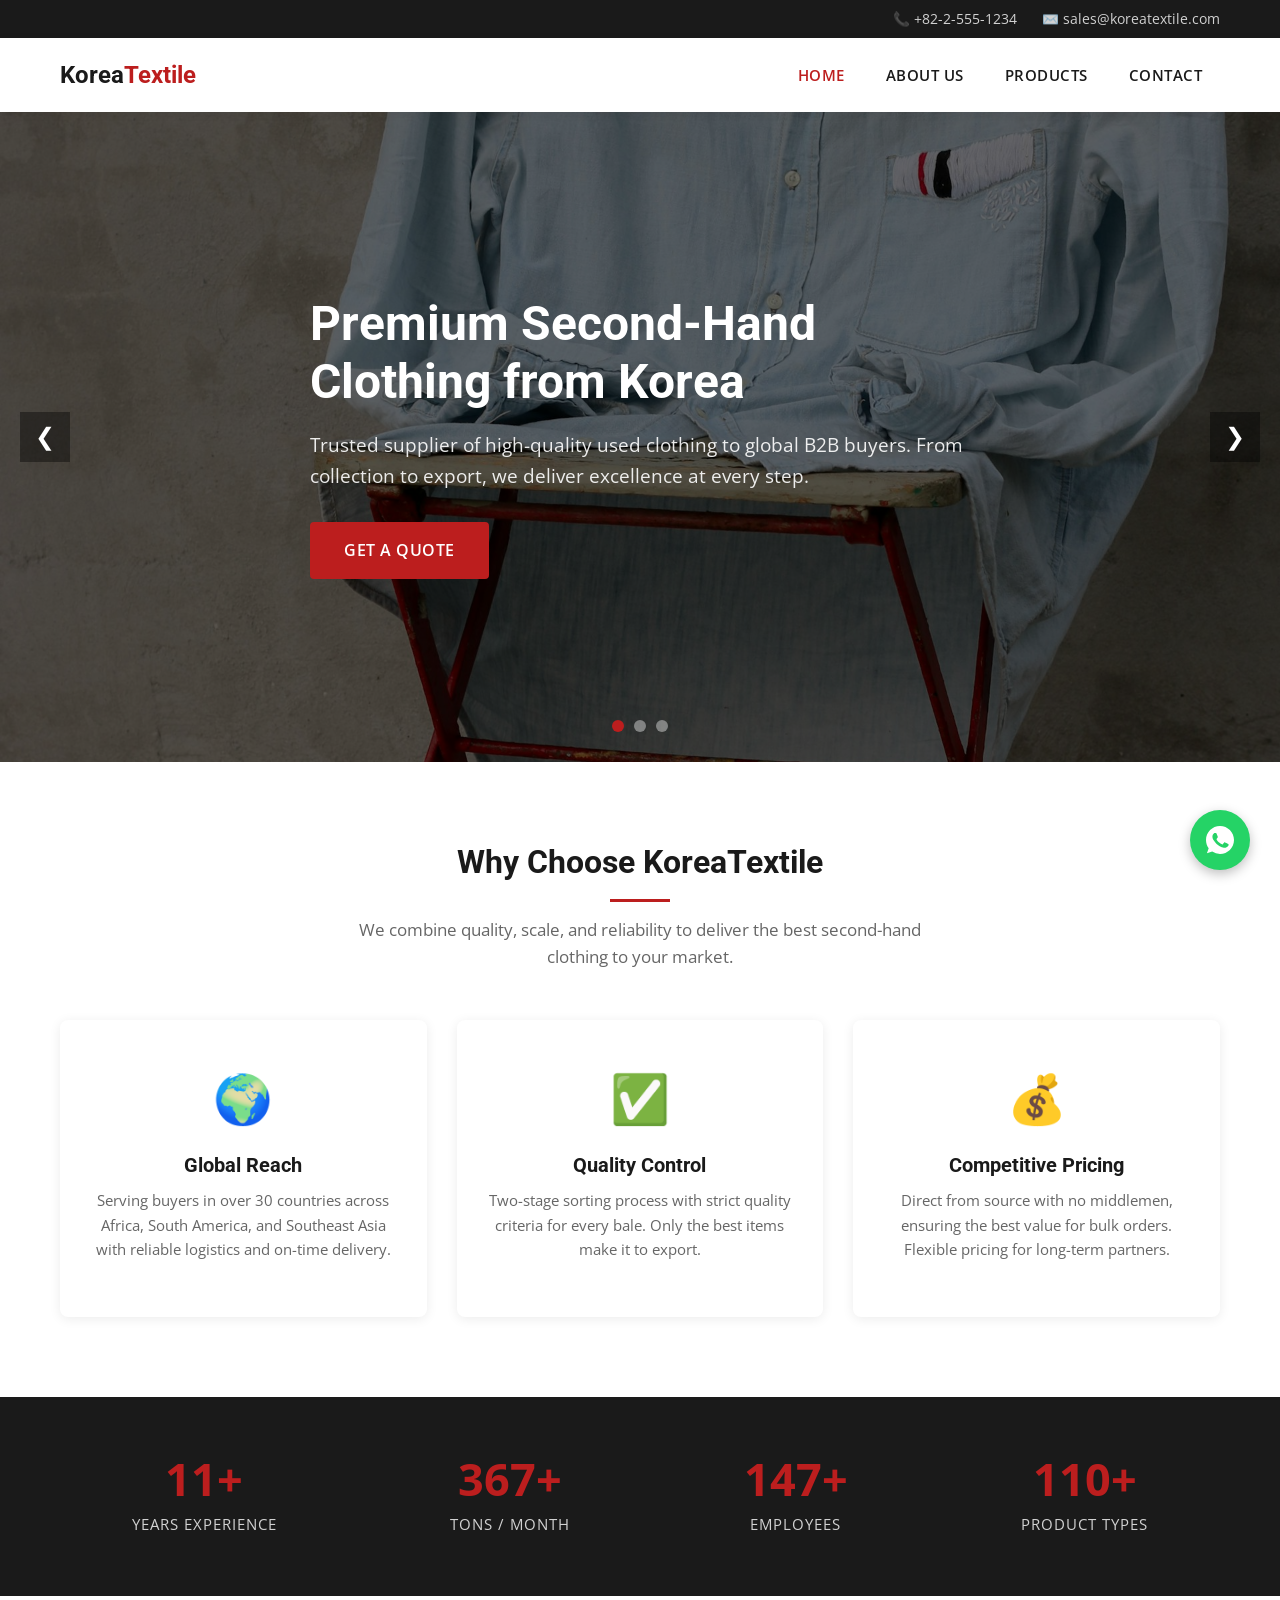
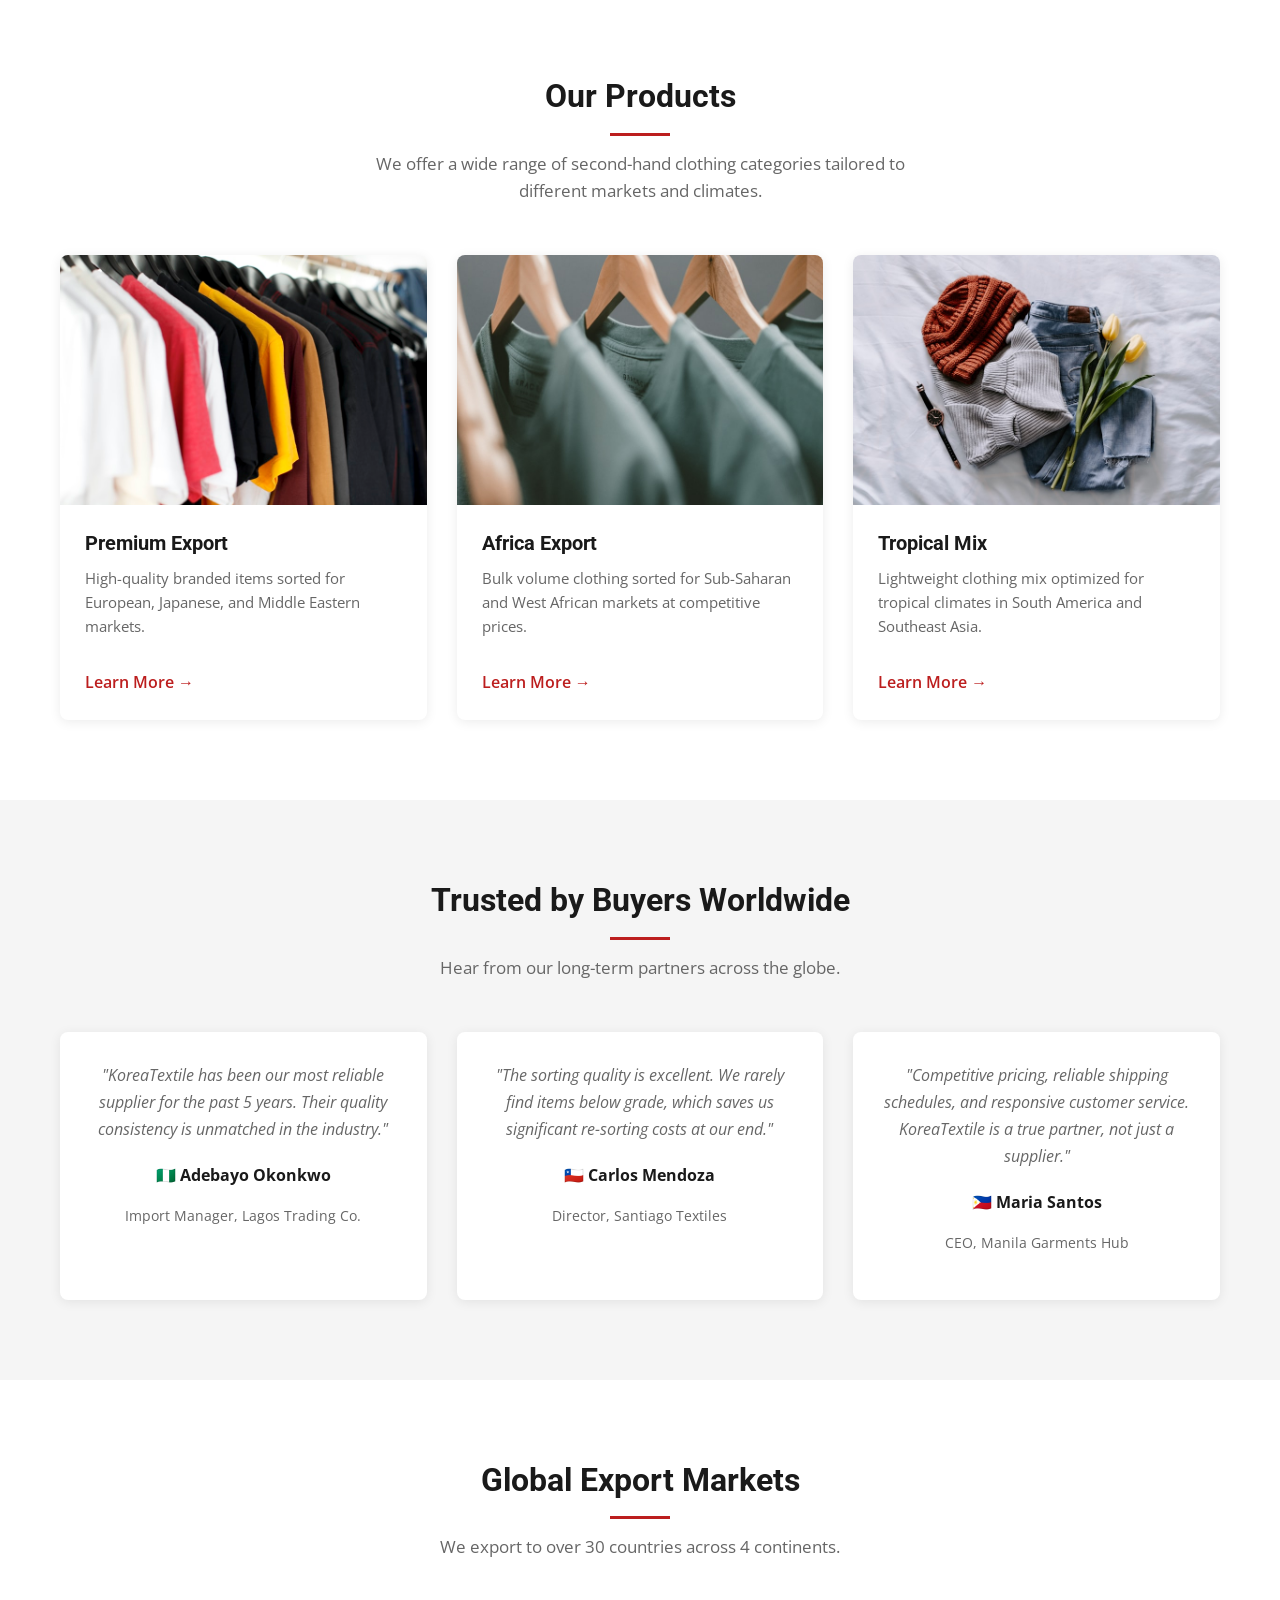
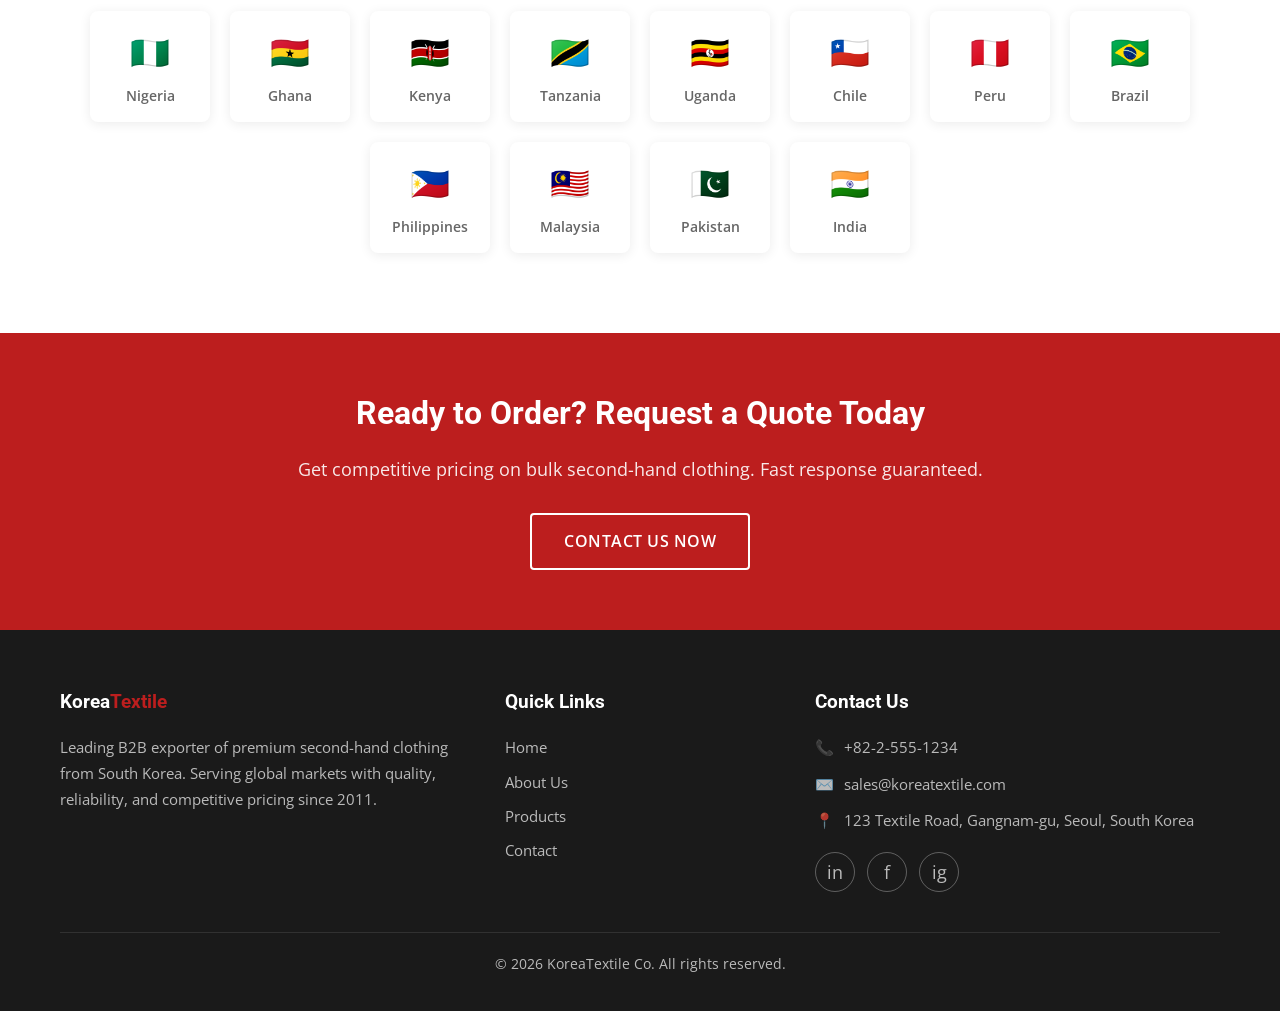
<file: index.html>
<!DOCTYPE html>
<html lang="en">
<head>
  <meta charset="UTF-8">
  <meta name="viewport" content="width=device-width, initial-scale=1.0">
  <meta name="description" content="KoreaTextile Co. — Leading B2B exporter of premium second-hand clothing from South Korea to global markets.">
  <title>KoreaTextile Co. | Premium Second-Hand Clothing Export</title>
  <link rel="preconnect" href="https://fonts.googleapis.com">
  <link href="https://fonts.googleapis.com/css2?family=Open+Sans:wght@400;600;700&family=Roboto:wght@400;700&display=swap" rel="stylesheet">
  <link rel="icon" type="image/svg+xml" href="data:image/svg+xml,<svg xmlns='http://www.w3.org/2000/svg' viewBox='0 0 100 100'><text y='.9em' font-size='90'>👔</text></svg>">
  <link rel="stylesheet" href="css/style.css">
</head>
<body>

  <!-- Top Bar -->
  <div class="topbar">
    <div class="container">
      <a href="tel:+8225551234">📞 +82-2-555-1234</a>
      <a href="mailto:sales@koreatextile.com">✉️ sales@koreatextile.com</a>
    </div>
  </div>

  <!-- Header -->
  <header class="header">
    <div class="container">
      <a href="index.html" class="nav__logo">Korea<span>Textile</span></a>
      <nav aria-label="Main navigation">
        <ul class="nav__menu">
          <li class="nav__item nav__item--active"><a href="index.html" class="nav__link">Home</a></li>
          <li class="nav__item"><a href="about.html" class="nav__link">About Us</a></li>
          <li class="nav__item"><a href="products.html" class="nav__link">Products</a></li>
          <li class="nav__item"><a href="contact.html" class="nav__link">Contact</a></li>
        </ul>
      </nav>
      <button class="nav__toggle" aria-label="Toggle navigation menu" aria-expanded="false">
        <span></span><span></span><span></span>
      </button>
    </div>
    <div class="nav__overlay"></div>
  </header>

  <main>

  <!-- Hero Slider -->
  <section class="hero">
    <div class="hero__slide hero__slide--active">
      <div class="hero__bg" style="background-image:url('images/hero-1.jpg')"></div>
      <div class="hero__overlay"></div>
      <div class="container hero__content">
        <h1 class="hero__title">Premium Second-Hand Clothing from Korea</h1>
        <p class="hero__subtitle">Trusted supplier of high-quality used clothing to global B2B buyers. From collection to export, we deliver excellence at every step.</p>
        <a href="contact.html" class="btn btn--primary">Get a Quote</a>
      </div>
    </div>
    <div class="hero__slide">
      <div class="hero__bg" style="background-image:url('images/hero-2.jpg')"></div>
      <div class="hero__overlay"></div>
      <div class="container hero__content">
        <h1 class="hero__title">Rigorous Sorting &amp; Quality Control</h1>
        <p class="hero__subtitle">Two-stage quality inspection ensures only the best reaches your market. Every bale meets our strict quality criteria.</p>
        <a href="about.html" class="btn btn--outline">Learn More</a>
      </div>
    </div>
    <div class="hero__slide">
      <div class="hero__bg" style="background-image:url('images/hero-3.jpg')"></div>
      <div class="hero__overlay"></div>
      <div class="container hero__content">
        <h1 class="hero__title">Exporting to 30+ Countries Worldwide</h1>
        <p class="hero__subtitle">From Africa to South America, we deliver reliability at scale. Your trusted partner for bulk second-hand clothing supply.</p>
        <a href="products.html" class="btn btn--outline">View Products</a>
      </div>
    </div>

    <button class="hero__arrow hero__arrow--prev" aria-label="Previous slide">&#10094;</button>
    <button class="hero__arrow hero__arrow--next" aria-label="Next slide">&#10095;</button>
    <div class="hero__controls">
      <button class="hero__dot hero__dot--active" aria-label="Slide 1"></button>
      <button class="hero__dot" aria-label="Slide 2"></button>
      <button class="hero__dot" aria-label="Slide 3"></button>
    </div>
  </section>

  <!-- Why Choose Us -->
  <section class="section features fade-in">
    <div class="container">
      <div class="section__header">
        <h2>Why Choose KoreaTextile</h2>
        <p>We combine quality, scale, and reliability to deliver the best second-hand clothing to your market.</p>
      </div>
      <div class="grid grid--3col">
        <div class="card">
          <div class="card__icon">🌍</div>
          <h3 class="card__title">Global Reach</h3>
          <p class="card__text">Serving buyers in over 30 countries across Africa, South America, and Southeast Asia with reliable logistics and on-time delivery.</p>
        </div>
        <div class="card">
          <div class="card__icon">✅</div>
          <h3 class="card__title">Quality Control</h3>
          <p class="card__text">Two-stage sorting process with strict quality criteria for every bale. Only the best items make it to export.</p>
        </div>
        <div class="card">
          <div class="card__icon">💰</div>
          <h3 class="card__title">Competitive Pricing</h3>
          <p class="card__text">Direct from source with no middlemen, ensuring the best value for bulk orders. Flexible pricing for long-term partners.</p>
        </div>
      </div>
    </div>
  </section>

  <!-- Statistics -->
  <section class="section section--dark stats fade-in">
    <div class="container">
      <div class="stats__item">
        <div class="stats__number" data-target="15" data-suffix="+">0</div>
        <div class="stats__label">Years Experience</div>
      </div>
      <div class="stats__item">
        <div class="stats__number" data-target="500" data-suffix="+">0</div>
        <div class="stats__label">Tons / Month</div>
      </div>
      <div class="stats__item">
        <div class="stats__number" data-target="200" data-suffix="+">0</div>
        <div class="stats__label">Employees</div>
      </div>
      <div class="stats__item">
        <div class="stats__number" data-target="150" data-suffix="+">0</div>
        <div class="stats__label">Product Types</div>
      </div>
    </div>
  </section>

  <!-- Products Overview -->
  <section class="section fade-in">
    <div class="container">
      <div class="section__header">
        <h2>Our Products</h2>
        <p>We offer a wide range of second-hand clothing categories tailored to different markets and climates.</p>
      </div>
      <div class="grid grid--3col">
        <a href="products.html#premium" class="card">
          <img src="images/product-premium.jpg" alt="Premium export clothing sorted on racks" class="card__image">
          <div class="card__body">
            <h3 class="card__title">Premium Export</h3>
            <p class="card__text">High-quality branded items sorted for European, Japanese, and Middle Eastern markets.</p>
            <span class="card__link">Learn More →</span>
          </div>
        </a>
        <a href="products.html#africa" class="card">
          <img src="images/product-africa.jpg" alt="Bulk clothing bales for Africa export" class="card__image">
          <div class="card__body">
            <h3 class="card__title">Africa Export</h3>
            <p class="card__text">Bulk volume clothing sorted for Sub-Saharan and West African markets at competitive prices.</p>
            <span class="card__link">Learn More →</span>
          </div>
        </a>
        <a href="products.html#tropical" class="card">
          <img src="images/product-tropical.jpg" alt="Tropical climate clothing selection" class="card__image">
          <div class="card__body">
            <h3 class="card__title">Tropical Mix</h3>
            <p class="card__text">Lightweight clothing mix optimized for tropical climates in South America and Southeast Asia.</p>
            <span class="card__link">Learn More →</span>
          </div>
        </a>
      </div>
    </div>
  </section>

  <!-- Testimonials -->
  <section class="section section--light testimonials fade-in">
    <div class="container">
      <div class="section__header">
        <h2>Trusted by Buyers Worldwide</h2>
        <p>Hear from our long-term partners across the globe.</p>
      </div>
      <div class="grid grid--3col">
        <div class="card">
          <p class="testimonials__quote">"KoreaTextile has been our most reliable supplier for the past 5 years. Their quality consistency is unmatched in the industry."</p>
          <p class="testimonials__author">🇳🇬 Adebayo Okonkwo</p>
          <p class="testimonials__role">Import Manager, Lagos Trading Co.</p>
        </div>
        <div class="card">
          <p class="testimonials__quote">"The sorting quality is excellent. We rarely find items below grade, which saves us significant re-sorting costs at our end."</p>
          <p class="testimonials__author">🇨🇱 Carlos Mendoza</p>
          <p class="testimonials__role">Director, Santiago Textiles</p>
        </div>
        <div class="card">
          <p class="testimonials__quote">"Competitive pricing, reliable shipping schedules, and responsive customer service. KoreaTextile is a true partner, not just a supplier."</p>
          <p class="testimonials__author">🇵🇭 Maria Santos</p>
          <p class="testimonials__role">CEO, Manila Garments Hub</p>
        </div>
      </div>
    </div>
  </section>

  <!-- Global Reach -->
  <section class="section fade-in">
    <div class="container">
      <div class="section__header">
        <h2>Global Export Markets</h2>
        <p>We export to over 30 countries across 4 continents.</p>
      </div>
      <div class="flags">
        <div class="flags__item"><div class="flags__emoji">🇳🇬</div><div class="flags__name">Nigeria</div></div>
        <div class="flags__item"><div class="flags__emoji">🇬🇭</div><div class="flags__name">Ghana</div></div>
        <div class="flags__item"><div class="flags__emoji">🇰🇪</div><div class="flags__name">Kenya</div></div>
        <div class="flags__item"><div class="flags__emoji">🇹🇿</div><div class="flags__name">Tanzania</div></div>
        <div class="flags__item"><div class="flags__emoji">🇺🇬</div><div class="flags__name">Uganda</div></div>
        <div class="flags__item"><div class="flags__emoji">🇨🇱</div><div class="flags__name">Chile</div></div>
        <div class="flags__item"><div class="flags__emoji">🇵🇪</div><div class="flags__name">Peru</div></div>
        <div class="flags__item"><div class="flags__emoji">🇧🇷</div><div class="flags__name">Brazil</div></div>
        <div class="flags__item"><div class="flags__emoji">🇵🇭</div><div class="flags__name">Philippines</div></div>
        <div class="flags__item"><div class="flags__emoji">🇲🇾</div><div class="flags__name">Malaysia</div></div>
        <div class="flags__item"><div class="flags__emoji">🇵🇰</div><div class="flags__name">Pakistan</div></div>
        <div class="flags__item"><div class="flags__emoji">🇮🇳</div><div class="flags__name">India</div></div>
      </div>
    </div>
  </section>

  <!-- CTA -->
  <section class="cta">
    <div class="container">
      <h2>Ready to Order? Request a Quote Today</h2>
      <p>Get competitive pricing on bulk second-hand clothing. Fast response guaranteed.</p>
      <a href="contact.html" class="btn btn--outline">Contact Us Now</a>
    </div>
  </section>

  </main>

  <!-- Footer -->
  <footer class="footer">
    <div class="container">
      <div class="footer__grid">
        <div>
          <h3 class="footer__title">Korea<span style="color:var(--primary)">Textile</span></h3>
          <p class="footer__text">Leading B2B exporter of premium second-hand clothing from South Korea. Serving global markets with quality, reliability, and competitive pricing since 2011.</p>
        </div>
        <div>
          <h3 class="footer__title">Quick Links</h3>
          <div class="footer__links">
            <a href="index.html">Home</a>
            <a href="about.html">About Us</a>
            <a href="products.html">Products</a>
            <a href="contact.html">Contact</a>
          </div>
        </div>
        <div>
          <h3 class="footer__title">Contact Us</h3>
          <div class="footer__contact-item">📞 <span>+82-2-555-1234</span></div>
          <div class="footer__contact-item">✉️ <span>sales@koreatextile.com</span></div>
          <div class="footer__contact-item">📍 <span>123 Textile Road, Gangnam-gu, Seoul, South Korea</span></div>
          <div class="footer__social">
            <a href="#" aria-label="LinkedIn">in</a>
            <a href="#" aria-label="Facebook">f</a>
            <a href="#" aria-label="Instagram">ig</a>
          </div>
        </div>
      </div>
      <div class="footer__bottom">
        <p>&copy; 2026 KoreaTextile Co. All rights reserved.</p>
      </div>
    </div>
  </footer>

  <!-- WhatsApp Float -->
  <a href="https://wa.me/8225551234" class="whatsapp-float" target="_blank" rel="noopener noreferrer" aria-label="Chat on WhatsApp">
    <svg xmlns="http://www.w3.org/2000/svg" viewBox="0 0 32 32" fill="#fff" width="28" height="28"><path d="M16.004 0h-.008C7.174 0 0 7.176 0 16.004c0 3.5 1.132 6.738 3.052 9.372L1.056 31.2l6.012-1.97A15.93 15.93 0 0 0 16.004 32C24.826 32 32 24.826 32 16.004 32 7.176 24.826 0 16.004 0zm9.33 22.616c-.39 1.1-2.282 2.108-3.14 2.17-.788.056-1.748.08-2.822-.178a25.6 25.6 0 0 1-2.554-.946c-4.494-1.936-7.426-6.49-7.652-6.79-.224-.3-1.832-2.434-1.832-4.642s1.16-3.292 1.572-3.744c.41-.452.898-.564 1.196-.564l.862.016c.276.012.648-.106 1.014.774.39.938 1.324 3.232 1.438 3.466.116.234.194.506.04.806-.156.3-.234.488-.46.752-.228.266-.478.594-.682.796-.228.228-.466.476-.2.934.266.458 1.182 1.95 2.538 3.158 1.742 1.552 3.21 2.032 3.668 2.262.458.228.726.192.992-.116.266-.31 1.142-1.332 1.446-1.79.304-.458.608-.378 1.024-.228.416.15 2.642 1.246 3.094 1.472.452.228.754.338.866.524.116.188.116 1.07-.274 2.168z"/></svg>
  </a>
  <script src="js/slider.js"></script>
  <script src="js/main.js"></script>
</body>
</html>
</file>
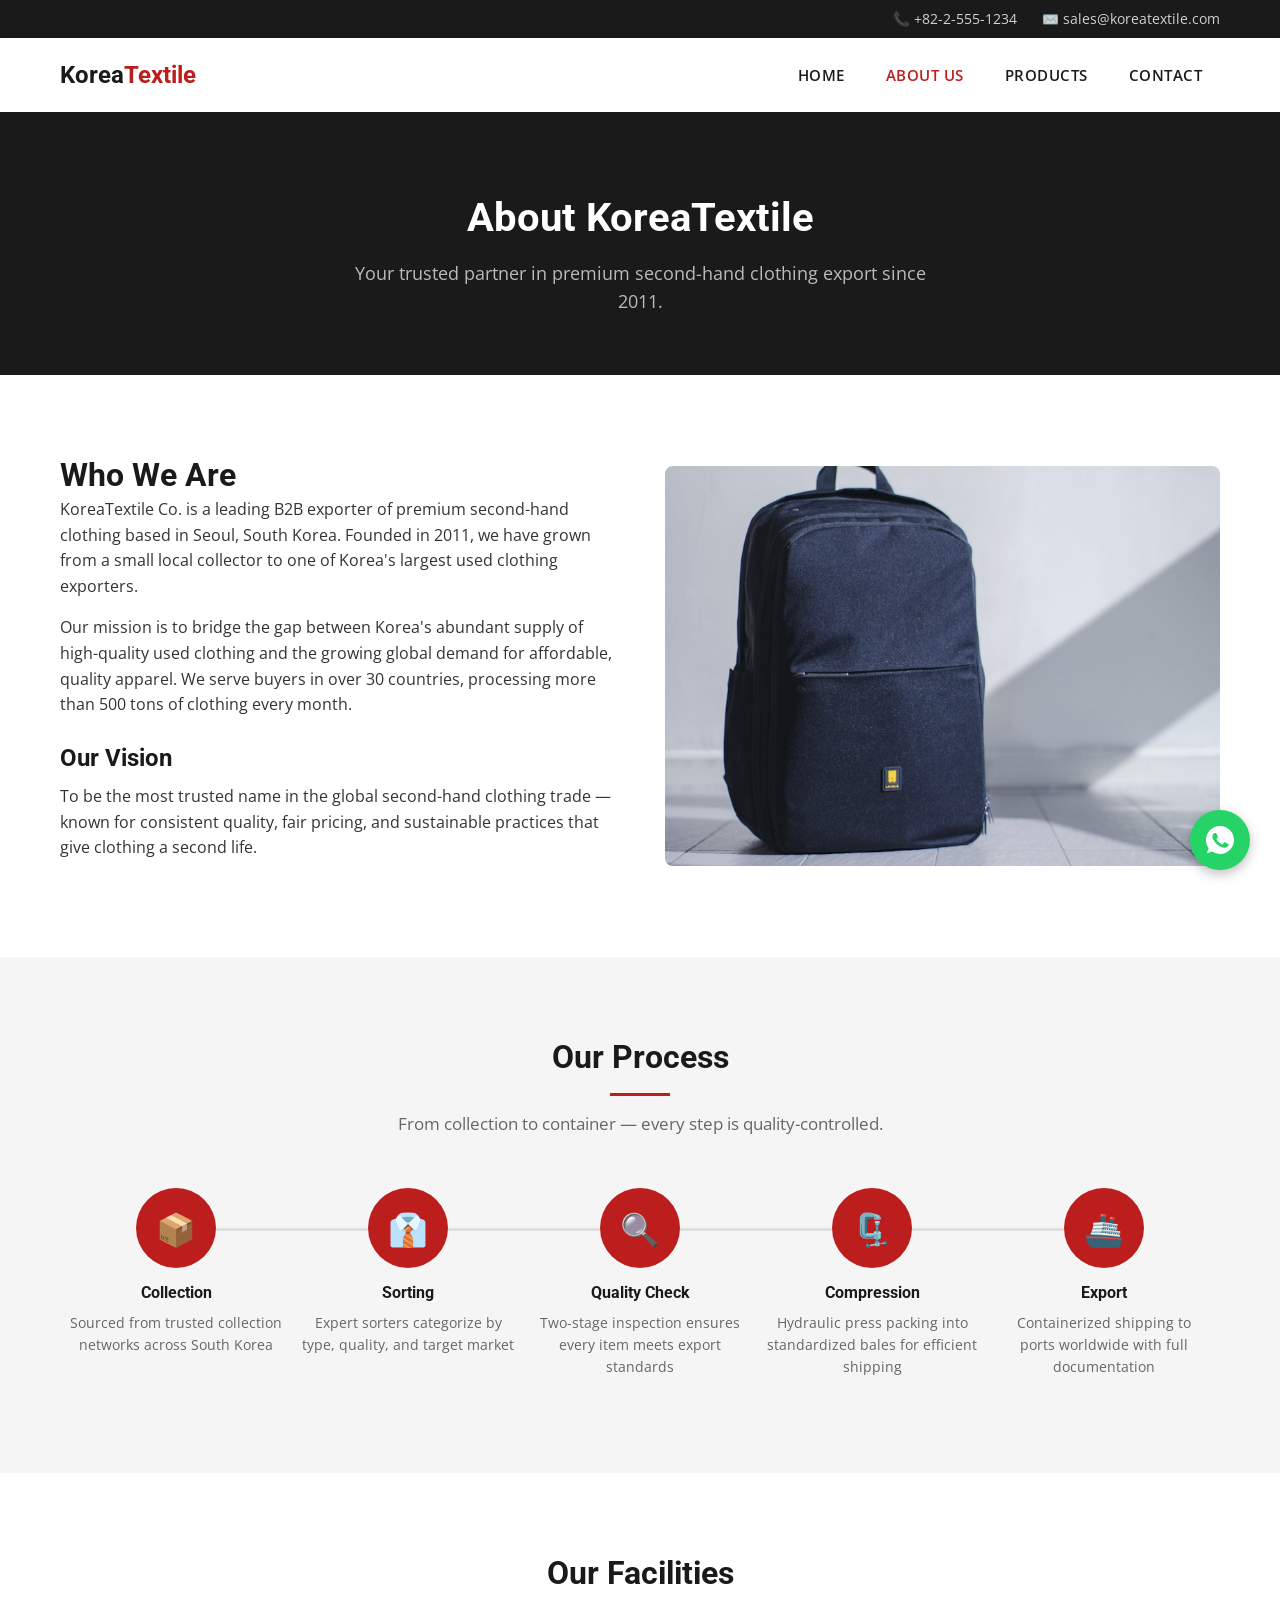
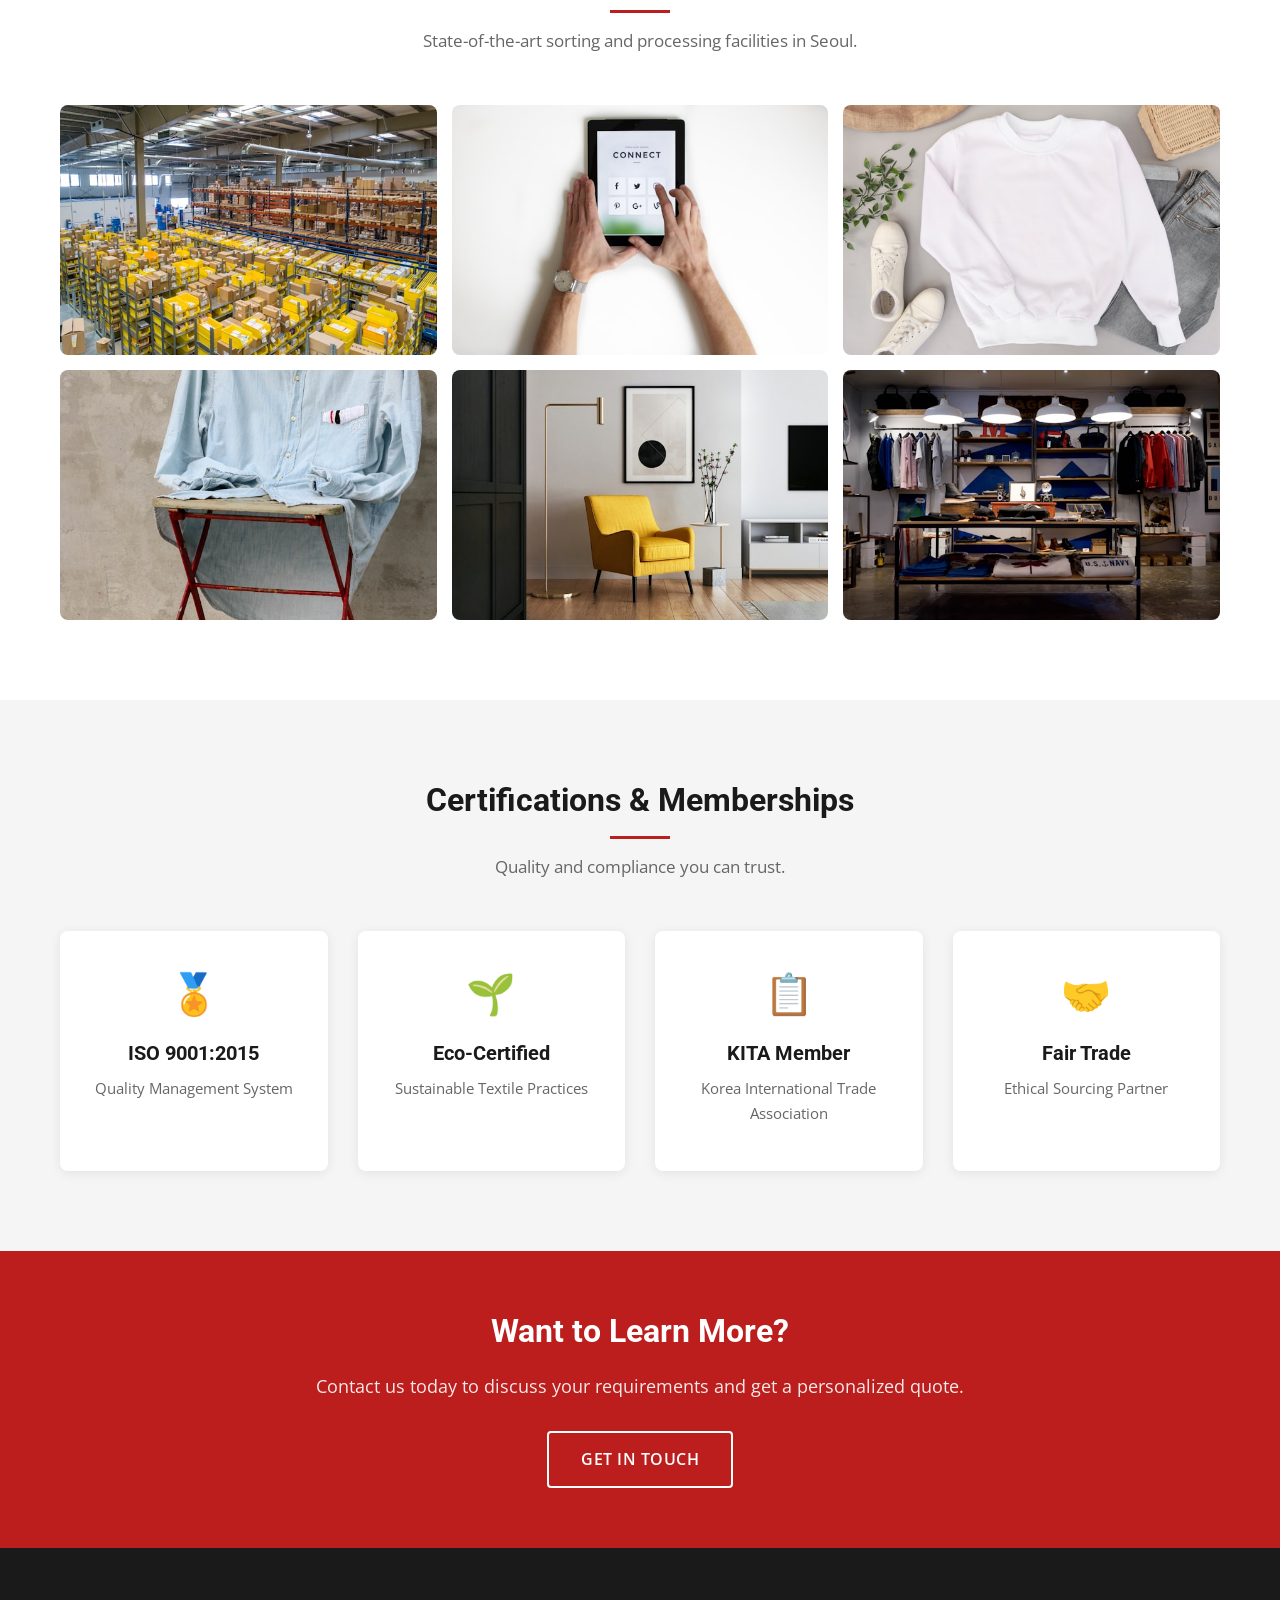
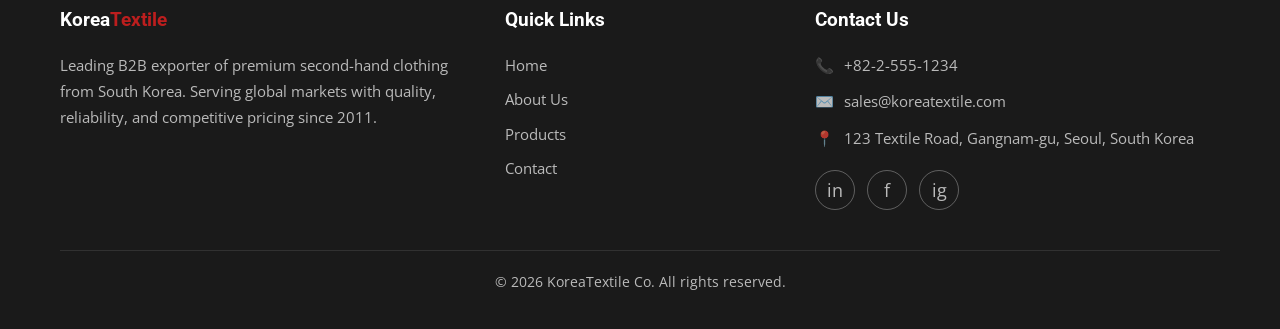
<file: about.html>
<!DOCTYPE html>
<html lang="en">
<head>
  <meta charset="UTF-8">
  <meta name="viewport" content="width=device-width, initial-scale=1.0">
  <meta name="description" content="Learn about KoreaTextile Co. — our mission, sorting process, facilities, and commitment to quality in second-hand clothing export.">
  <title>About Us | KoreaTextile Co.</title>
  <link rel="preconnect" href="https://fonts.googleapis.com">
  <link href="https://fonts.googleapis.com/css2?family=Open+Sans:wght@400;600;700&family=Roboto:wght@400;700&display=swap" rel="stylesheet">
  <link rel="icon" type="image/svg+xml" href="data:image/svg+xml,<svg xmlns='http://www.w3.org/2000/svg' viewBox='0 0 100 100'><text y='.9em' font-size='90'>👔</text></svg>">
  <link rel="stylesheet" href="css/style.css">
</head>
<body>

  <!-- Top Bar -->
  <div class="topbar">
    <div class="container">
      <a href="tel:+8225551234">📞 +82-2-555-1234</a>
      <a href="mailto:sales@koreatextile.com">✉️ sales@koreatextile.com</a>
    </div>
  </div>

  <!-- Header -->
  <header class="header">
    <div class="container">
      <a href="index.html" class="nav__logo">Korea<span>Textile</span></a>
      <nav aria-label="Main navigation">
        <ul class="nav__menu">
          <li class="nav__item"><a href="index.html" class="nav__link">Home</a></li>
          <li class="nav__item nav__item--active"><a href="about.html" class="nav__link">About Us</a></li>
          <li class="nav__item"><a href="products.html" class="nav__link">Products</a></li>
          <li class="nav__item"><a href="contact.html" class="nav__link">Contact</a></li>
        </ul>
      </nav>
      <button class="nav__toggle" aria-label="Toggle navigation menu" aria-expanded="false">
        <span></span><span></span><span></span>
      </button>
    </div>
    <div class="nav__overlay"></div>
  </header>

  <main>

  <!-- Page Header -->
  <section class="page-header">
    <div class="container">
      <h1>About KoreaTextile</h1>
      <p>Your trusted partner in premium second-hand clothing export since 2011.</p>
    </div>
  </section>

  <!-- Company Overview -->
  <section class="section fade-in">
    <div class="container">
      <div class="two-col">
        <div>
          <h2>Who We Are</h2>
          <p>KoreaTextile Co. is a leading B2B exporter of premium second-hand clothing based in Seoul, South Korea. Founded in 2011, we have grown from a small local collector to one of Korea's largest used clothing exporters.</p>
          <p>Our mission is to bridge the gap between Korea's abundant supply of high-quality used clothing and the growing global demand for affordable, quality apparel. We serve buyers in over 30 countries, processing more than 500 tons of clothing every month.</p>
          <h3 style="margin-top:25px;margin-bottom:10px;">Our Vision</h3>
          <p>To be the most trusted name in the global second-hand clothing trade — known for consistent quality, fair pricing, and sustainable practices that give clothing a second life.</p>
        </div>
        <img src="images/about-company.jpg" alt="KoreaTextile warehouse facility with sorted clothing" class="two-col__image">
      </div>
    </div>
  </section>

  <!-- Process -->
  <section class="section section--light fade-in">
    <div class="container">
      <div class="section__header">
        <h2>Our Process</h2>
        <p>From collection to container — every step is quality-controlled.</p>
      </div>
      <div class="process">
        <div class="process__step">
          <div class="process__icon">📦</div>
          <div>
            <h4 class="process__title">Collection</h4>
            <p class="process__text">Sourced from trusted collection networks across South Korea</p>
          </div>
        </div>
        <div class="process__step">
          <div class="process__icon">👔</div>
          <div>
            <h4 class="process__title">Sorting</h4>
            <p class="process__text">Expert sorters categorize by type, quality, and target market</p>
          </div>
        </div>
        <div class="process__step">
          <div class="process__icon">🔍</div>
          <div>
            <h4 class="process__title">Quality Check</h4>
            <p class="process__text">Two-stage inspection ensures every item meets export standards</p>
          </div>
        </div>
        <div class="process__step">
          <div class="process__icon">🗜️</div>
          <div>
            <h4 class="process__title">Compression</h4>
            <p class="process__text">Hydraulic press packing into standardized bales for efficient shipping</p>
          </div>
        </div>
        <div class="process__step">
          <div class="process__icon">🚢</div>
          <div>
            <h4 class="process__title">Export</h4>
            <p class="process__text">Containerized shipping to ports worldwide with full documentation</p>
          </div>
        </div>
      </div>
    </div>
  </section>

  <!-- Facility Gallery -->
  <section class="section fade-in">
    <div class="container">
      <div class="section__header">
        <h2>Our Facilities</h2>
        <p>State-of-the-art sorting and processing facilities in Seoul.</p>
      </div>
      <div class="gallery">
        <div class="gallery__item">
          <img src="images/facility-1.jpg" alt="Large warehouse interior with sorting stations" loading="lazy">
        </div>
        <div class="gallery__item">
          <img src="images/facility-2.jpg" alt="Clothing sorting process on conveyor belt" loading="lazy">
        </div>
        <div class="gallery__item">
          <img src="images/facility-3.jpg" alt="Quality control inspection area" loading="lazy">
        </div>
        <div class="gallery__item">
          <img src="images/facility-4.jpg" alt="Compressed clothing bales ready for shipping" loading="lazy">
        </div>
        <div class="gallery__item">
          <img src="images/facility-5.jpg" alt="Loading dock with containers" loading="lazy">
        </div>
        <div class="gallery__item">
          <img src="images/facility-6.jpg" alt="Organized clothing storage area" loading="lazy">
        </div>
      </div>
    </div>
  </section>

  <!-- Certifications -->
  <section class="section section--light fade-in">
    <div class="container">
      <div class="section__header">
        <h2>Certifications &amp; Memberships</h2>
        <p>Quality and compliance you can trust.</p>
      </div>
      <div class="grid grid--4col" style="text-align:center;">
        <div class="card" style="padding:30px;">
          <div class="card__icon">🏅</div>
          <h4 class="card__title">ISO 9001:2015</h4>
          <p class="card__text">Quality Management System</p>
        </div>
        <div class="card" style="padding:30px;">
          <div class="card__icon">🌱</div>
          <h4 class="card__title">Eco-Certified</h4>
          <p class="card__text">Sustainable Textile Practices</p>
        </div>
        <div class="card" style="padding:30px;">
          <div class="card__icon">📋</div>
          <h4 class="card__title">KITA Member</h4>
          <p class="card__text">Korea International Trade Association</p>
        </div>
        <div class="card" style="padding:30px;">
          <div class="card__icon">🤝</div>
          <h4 class="card__title">Fair Trade</h4>
          <p class="card__text">Ethical Sourcing Partner</p>
        </div>
      </div>
    </div>
  </section>

  <!-- CTA -->
  <section class="cta">
    <div class="container">
      <h2>Want to Learn More?</h2>
      <p>Contact us today to discuss your requirements and get a personalized quote.</p>
      <a href="contact.html" class="btn btn--outline">Get in Touch</a>
    </div>
  </section>

  </main>

  <!-- Footer -->
  <footer class="footer">
    <div class="container">
      <div class="footer__grid">
        <div>
          <h3 class="footer__title">Korea<span style="color:var(--primary)">Textile</span></h3>
          <p class="footer__text">Leading B2B exporter of premium second-hand clothing from South Korea. Serving global markets with quality, reliability, and competitive pricing since 2011.</p>
        </div>
        <div>
          <h3 class="footer__title">Quick Links</h3>
          <div class="footer__links">
            <a href="index.html">Home</a>
            <a href="about.html">About Us</a>
            <a href="products.html">Products</a>
            <a href="contact.html">Contact</a>
          </div>
        </div>
        <div>
          <h3 class="footer__title">Contact Us</h3>
          <div class="footer__contact-item">📞 <span>+82-2-555-1234</span></div>
          <div class="footer__contact-item">✉️ <span>sales@koreatextile.com</span></div>
          <div class="footer__contact-item">📍 <span>123 Textile Road, Gangnam-gu, Seoul, South Korea</span></div>
          <div class="footer__social">
            <a href="#" aria-label="LinkedIn">in</a>
            <a href="#" aria-label="Facebook">f</a>
            <a href="#" aria-label="Instagram">ig</a>
          </div>
        </div>
      </div>
      <div class="footer__bottom">
        <p>&copy; 2026 KoreaTextile Co. All rights reserved.</p>
      </div>
    </div>
  </footer>

  <!-- WhatsApp Float -->
  <a href="https://wa.me/8225551234" class="whatsapp-float" target="_blank" rel="noopener noreferrer" aria-label="Chat on WhatsApp">
    <svg xmlns="http://www.w3.org/2000/svg" viewBox="0 0 32 32" fill="#fff" width="28" height="28"><path d="M16.004 0h-.008C7.174 0 0 7.176 0 16.004c0 3.5 1.132 6.738 3.052 9.372L1.056 31.2l6.012-1.97A15.93 15.93 0 0 0 16.004 32C24.826 32 32 24.826 32 16.004 32 7.176 24.826 0 16.004 0zm9.33 22.616c-.39 1.1-2.282 2.108-3.14 2.17-.788.056-1.748.08-2.822-.178a25.6 25.6 0 0 1-2.554-.946c-4.494-1.936-7.426-6.49-7.652-6.79-.224-.3-1.832-2.434-1.832-4.642s1.16-3.292 1.572-3.744c.41-.452.898-.564 1.196-.564l.862.016c.276.012.648-.106 1.014.774.39.938 1.324 3.232 1.438 3.466.116.234.194.506.04.806-.156.3-.234.488-.46.752-.228.266-.478.594-.682.796-.228.228-.466.476-.2.934.266.458 1.182 1.95 2.538 3.158 1.742 1.552 3.21 2.032 3.668 2.262.458.228.726.192.992-.116.266-.31 1.142-1.332 1.446-1.79.304-.458.608-.378 1.024-.228.416.15 2.642 1.246 3.094 1.472.452.228.754.338.866.524.116.188.116 1.07-.274 2.168z"/></svg>
  </a>
  <script src="js/main.js"></script>
</body>
</html>
</file>
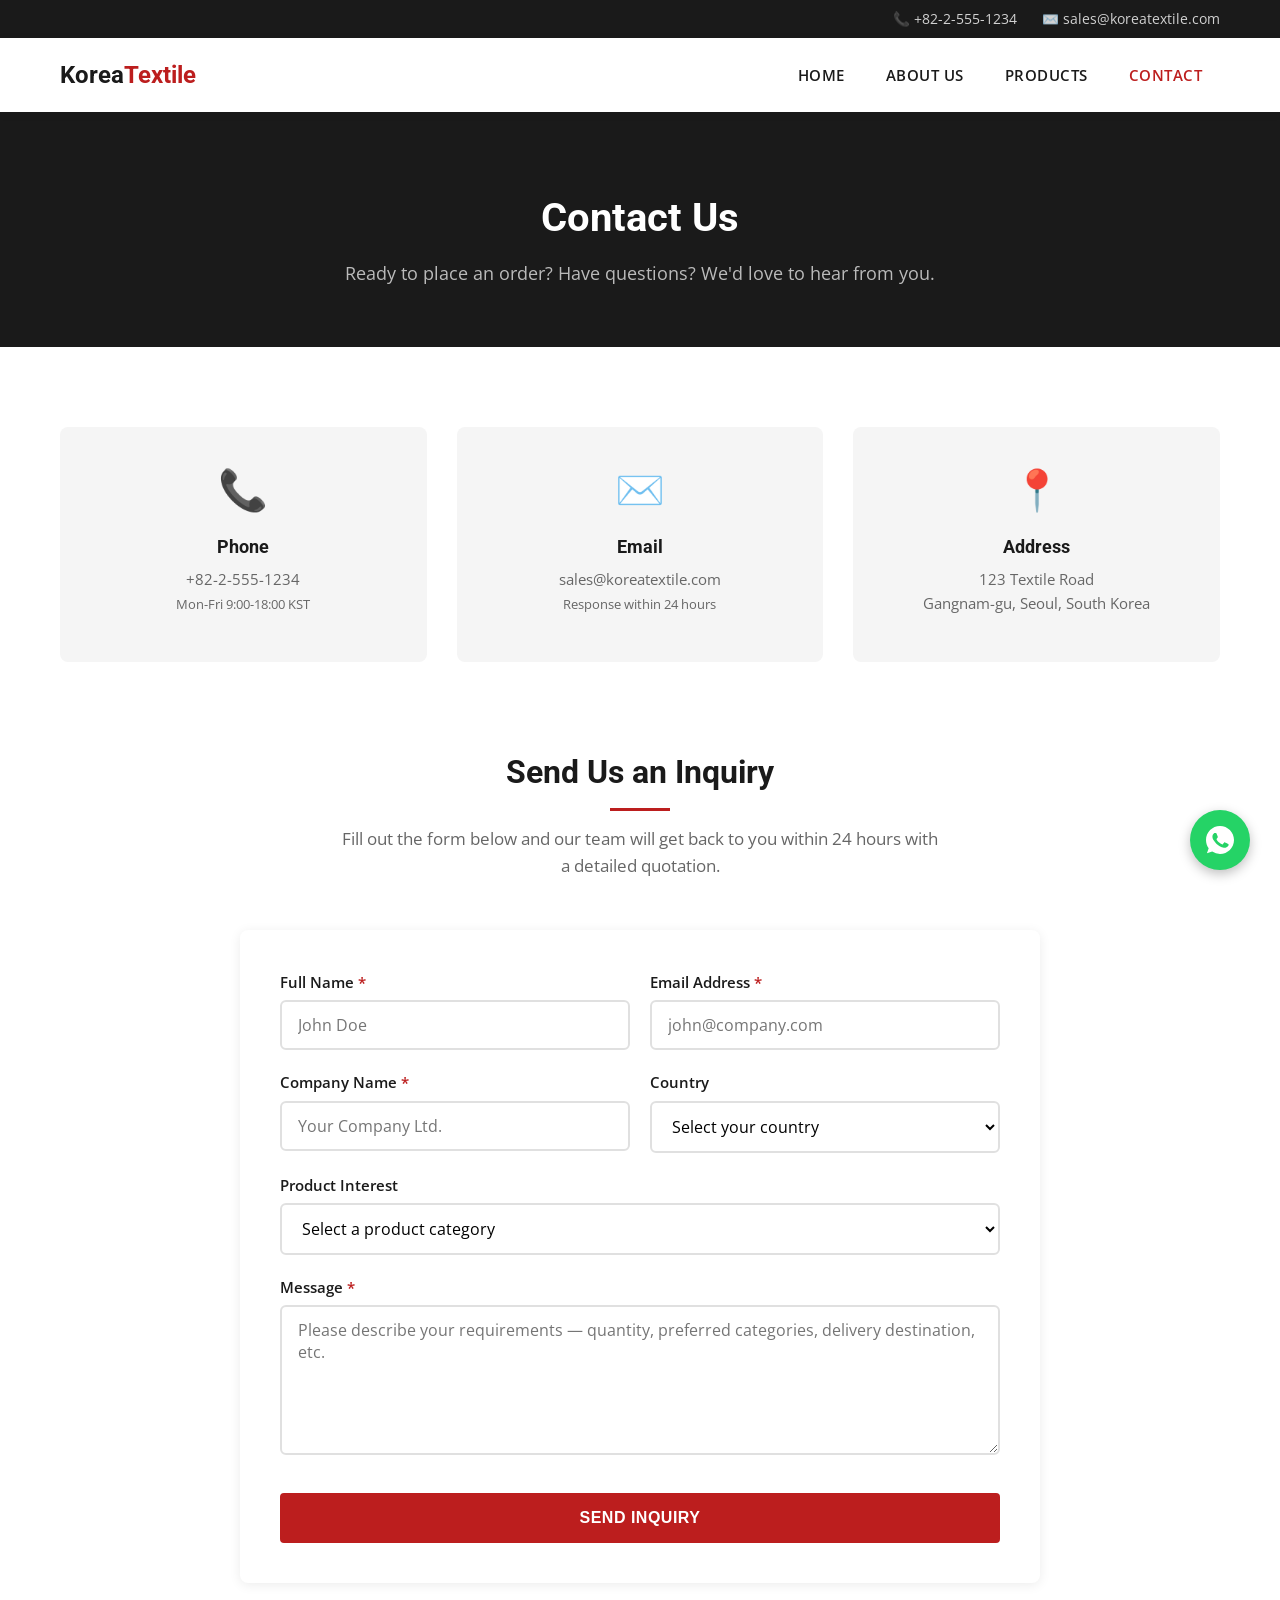
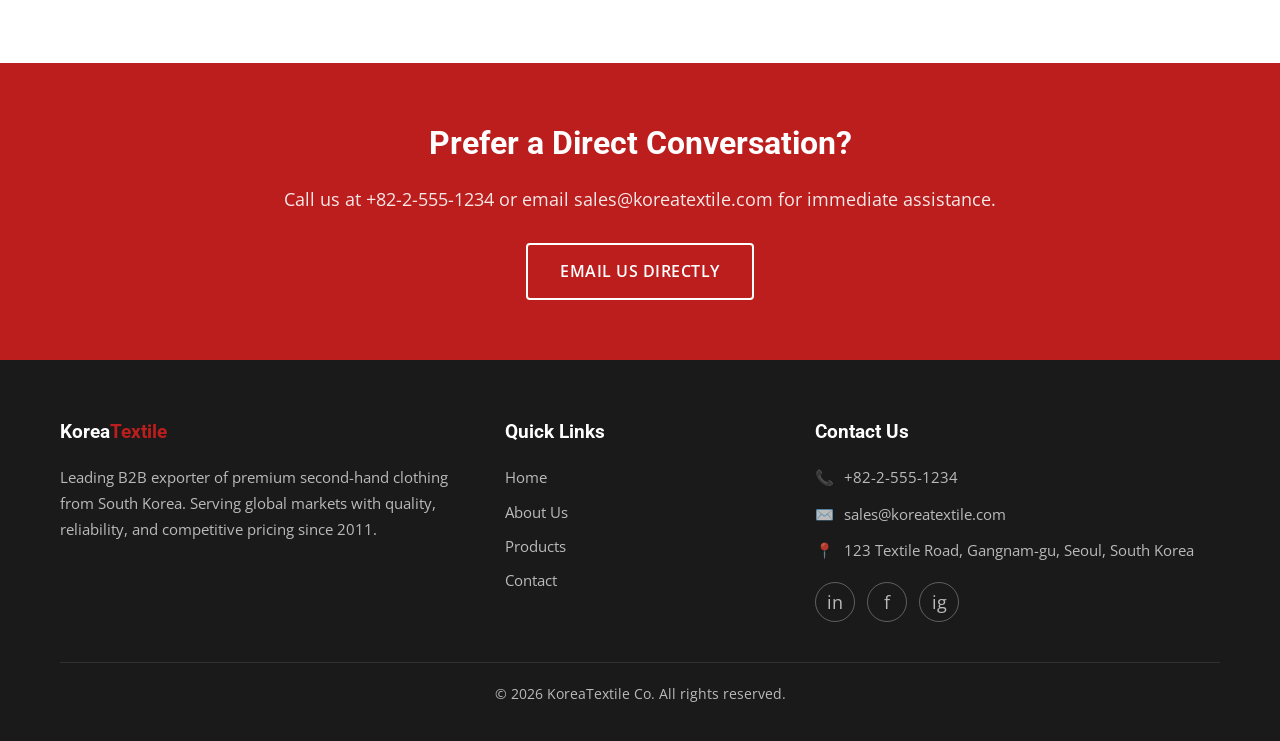
<file: contact.html>
<!DOCTYPE html>
<html lang="en">
<head>
  <meta charset="UTF-8">
  <meta name="viewport" content="width=device-width, initial-scale=1.0">
  <meta name="description" content="Contact KoreaTextile Co. for bulk second-hand clothing inquiries. Get a quote within 24 hours.">
  <title>Contact Us | KoreaTextile Co.</title>
  <link rel="preconnect" href="https://fonts.googleapis.com">
  <link href="https://fonts.googleapis.com/css2?family=Open+Sans:wght@400;600;700&family=Roboto:wght@400;700&display=swap" rel="stylesheet">
  <link rel="icon" type="image/svg+xml" href="data:image/svg+xml,<svg xmlns='http://www.w3.org/2000/svg' viewBox='0 0 100 100'><text y='.9em' font-size='90'>👔</text></svg>">
  <link rel="stylesheet" href="css/style.css">
</head>
<body>

  <!-- Top Bar -->
  <div class="topbar">
    <div class="container">
      <a href="tel:+8225551234">📞 +82-2-555-1234</a>
      <a href="mailto:sales@koreatextile.com">✉️ sales@koreatextile.com</a>
    </div>
  </div>

  <!-- Header -->
  <header class="header">
    <div class="container">
      <a href="index.html" class="nav__logo">Korea<span>Textile</span></a>
      <nav aria-label="Main navigation">
        <ul class="nav__menu">
          <li class="nav__item"><a href="index.html" class="nav__link">Home</a></li>
          <li class="nav__item"><a href="about.html" class="nav__link">About Us</a></li>
          <li class="nav__item"><a href="products.html" class="nav__link">Products</a></li>
          <li class="nav__item nav__item--active"><a href="contact.html" class="nav__link">Contact</a></li>
        </ul>
      </nav>
      <button class="nav__toggle" aria-label="Toggle navigation menu" aria-expanded="false">
        <span></span><span></span><span></span>
      </button>
    </div>
    <div class="nav__overlay"></div>
  </header>

  <main>

  <!-- Page Header -->
  <section class="page-header">
    <div class="container">
      <h1>Contact Us</h1>
      <p>Ready to place an order? Have questions? We'd love to hear from you.</p>
    </div>
  </section>

  <!-- Contact Info Cards -->
  <section class="section" style="padding-bottom:20px;">
    <div class="container">
      <div class="contact-info">
        <div class="contact-info__item">
          <div class="contact-info__icon">📞</div>
          <h3 class="contact-info__title">Phone</h3>
          <p class="contact-info__text">+82-2-555-1234<br><small style="color:var(--text-light)">Mon-Fri 9:00-18:00 KST</small></p>
        </div>
        <div class="contact-info__item">
          <div class="contact-info__icon">✉️</div>
          <h3 class="contact-info__title">Email</h3>
          <p class="contact-info__text">sales@koreatextile.com<br><small style="color:var(--text-light)">Response within 24 hours</small></p>
        </div>
        <div class="contact-info__item">
          <div class="contact-info__icon">📍</div>
          <h3 class="contact-info__title">Address</h3>
          <p class="contact-info__text">123 Textile Road<br>Gangnam-gu, Seoul, South Korea</p>
        </div>
      </div>
    </div>
  </section>

  <!-- Inquiry Form -->
  <section class="section fade-in" style="padding-top:20px;">
    <div class="container">
      <div class="section__header">
        <h2>Send Us an Inquiry</h2>
        <p>Fill out the form below and our team will get back to you within 24 hours with a detailed quotation.</p>
      </div>

      <form class="form" id="inquiryForm" novalidate>
        <div class="form__row">
          <div class="form__group">
            <label class="form__label" for="name">Full Name <span>*</span></label>
            <input class="form__input" type="text" id="name" name="name" placeholder="John Doe" required>
            <p class="form__error">This field is required</p>
          </div>
          <div class="form__group">
            <label class="form__label" for="email">Email Address <span>*</span></label>
            <input class="form__input" type="email" id="email" name="email" placeholder="john@company.com" required>
            <p class="form__error">Please enter a valid email</p>
          </div>
        </div>

        <div class="form__row">
          <div class="form__group">
            <label class="form__label" for="company">Company Name <span>*</span></label>
            <input class="form__input" type="text" id="company" name="company" placeholder="Your Company Ltd." required>
            <p class="form__error">This field is required</p>
          </div>
          <div class="form__group">
            <label class="form__label" for="country">Country</label>
            <select class="form__select" id="country" name="country">
              <option value="">Select your country</option>
              <option value="Nigeria">Nigeria</option>
              <option value="Ghana">Ghana</option>
              <option value="Kenya">Kenya</option>
              <option value="Tanzania">Tanzania</option>
              <option value="Uganda">Uganda</option>
              <option value="Cameroon">Cameroon</option>
              <option value="Senegal">Senegal</option>
              <option value="Chile">Chile</option>
              <option value="Peru">Peru</option>
              <option value="Brazil">Brazil</option>
              <option value="Philippines">Philippines</option>
              <option value="Malaysia">Malaysia</option>
              <option value="Indonesia">Indonesia</option>
              <option value="India">India</option>
              <option value="Pakistan">Pakistan</option>
              <option value="Japan">Japan</option>
              <option value="UAE">UAE</option>
              <option value="Saudi Arabia">Saudi Arabia</option>
              <option value="Other">Other</option>
            </select>
          </div>
        </div>

        <div class="form__group">
          <label class="form__label" for="product">Product Interest</label>
          <select class="form__select" id="product" name="product">
            <option value="">Select a product category</option>
            <option value="Premium Export">Premium Export</option>
            <option value="Africa Export">Africa Export</option>
            <option value="Tropical Mix">Tropical Mix</option>
            <option value="Multiple Categories">Multiple Categories</option>
            <option value="Other">Other</option>
          </select>
        </div>

        <div class="form__group">
          <label class="form__label" for="message">Message <span>*</span></label>
          <textarea class="form__textarea" id="message" name="message" placeholder="Please describe your requirements — quantity, preferred categories, delivery destination, etc." required></textarea>
          <p class="form__error">This field is required</p>
        </div>

        <button type="submit" class="btn btn--primary form__submit">Send Inquiry</button>

        <div class="form__message" id="formMessage"></div>
      </form>
    </div>
  </section>

  <!-- CTA -->
  <section class="cta">
    <div class="container">
      <h2>Prefer a Direct Conversation?</h2>
      <p>Call us at +82-2-555-1234 or email sales@koreatextile.com for immediate assistance.</p>
      <a href="mailto:sales@koreatextile.com" class="btn btn--outline">Email Us Directly</a>
    </div>
  </section>

  </main>

  <!-- Footer -->
  <footer class="footer">
    <div class="container">
      <div class="footer__grid">
        <div>
          <h3 class="footer__title">Korea<span style="color:var(--primary)">Textile</span></h3>
          <p class="footer__text">Leading B2B exporter of premium second-hand clothing from South Korea. Serving global markets with quality, reliability, and competitive pricing since 2011.</p>
        </div>
        <div>
          <h3 class="footer__title">Quick Links</h3>
          <div class="footer__links">
            <a href="index.html">Home</a>
            <a href="about.html">About Us</a>
            <a href="products.html">Products</a>
            <a href="contact.html">Contact</a>
          </div>
        </div>
        <div>
          <h3 class="footer__title">Contact Us</h3>
          <div class="footer__contact-item">📞 <span>+82-2-555-1234</span></div>
          <div class="footer__contact-item">✉️ <span>sales@koreatextile.com</span></div>
          <div class="footer__contact-item">📍 <span>123 Textile Road, Gangnam-gu, Seoul, South Korea</span></div>
          <div class="footer__social">
            <a href="#" aria-label="LinkedIn">in</a>
            <a href="#" aria-label="Facebook">f</a>
            <a href="#" aria-label="Instagram">ig</a>
          </div>
        </div>
      </div>
      <div class="footer__bottom">
        <p>&copy; 2026 KoreaTextile Co. All rights reserved.</p>
      </div>
    </div>
  </footer>

  <!-- WhatsApp Float -->
  <a href="https://wa.me/8225551234" class="whatsapp-float" target="_blank" rel="noopener noreferrer" aria-label="Chat on WhatsApp">
    <svg xmlns="http://www.w3.org/2000/svg" viewBox="0 0 32 32" fill="#fff" width="28" height="28"><path d="M16.004 0h-.008C7.174 0 0 7.176 0 16.004c0 3.5 1.132 6.738 3.052 9.372L1.056 31.2l6.012-1.97A15.93 15.93 0 0 0 16.004 32C24.826 32 32 24.826 32 16.004 32 7.176 24.826 0 16.004 0zm9.33 22.616c-.39 1.1-2.282 2.108-3.14 2.17-.788.056-1.748.08-2.822-.178a25.6 25.6 0 0 1-2.554-.946c-4.494-1.936-7.426-6.49-7.652-6.79-.224-.3-1.832-2.434-1.832-4.642s1.16-3.292 1.572-3.744c.41-.452.898-.564 1.196-.564l.862.016c.276.012.648-.106 1.014.774.39.938 1.324 3.232 1.438 3.466.116.234.194.506.04.806-.156.3-.234.488-.46.752-.228.266-.478.594-.682.796-.228.228-.466.476-.2.934.266.458 1.182 1.95 2.538 3.158 1.742 1.552 3.21 2.032 3.668 2.262.458.228.726.192.992-.116.266-.31 1.142-1.332 1.446-1.79.304-.458.608-.378 1.024-.228.416.15 2.642 1.246 3.094 1.472.452.228.754.338.866.524.116.188.116 1.07-.274 2.168z"/></svg>
  </a>
  <script src="js/main.js"></script>
  <script src="js/contact.js"></script>
</body>
</html>
</file>
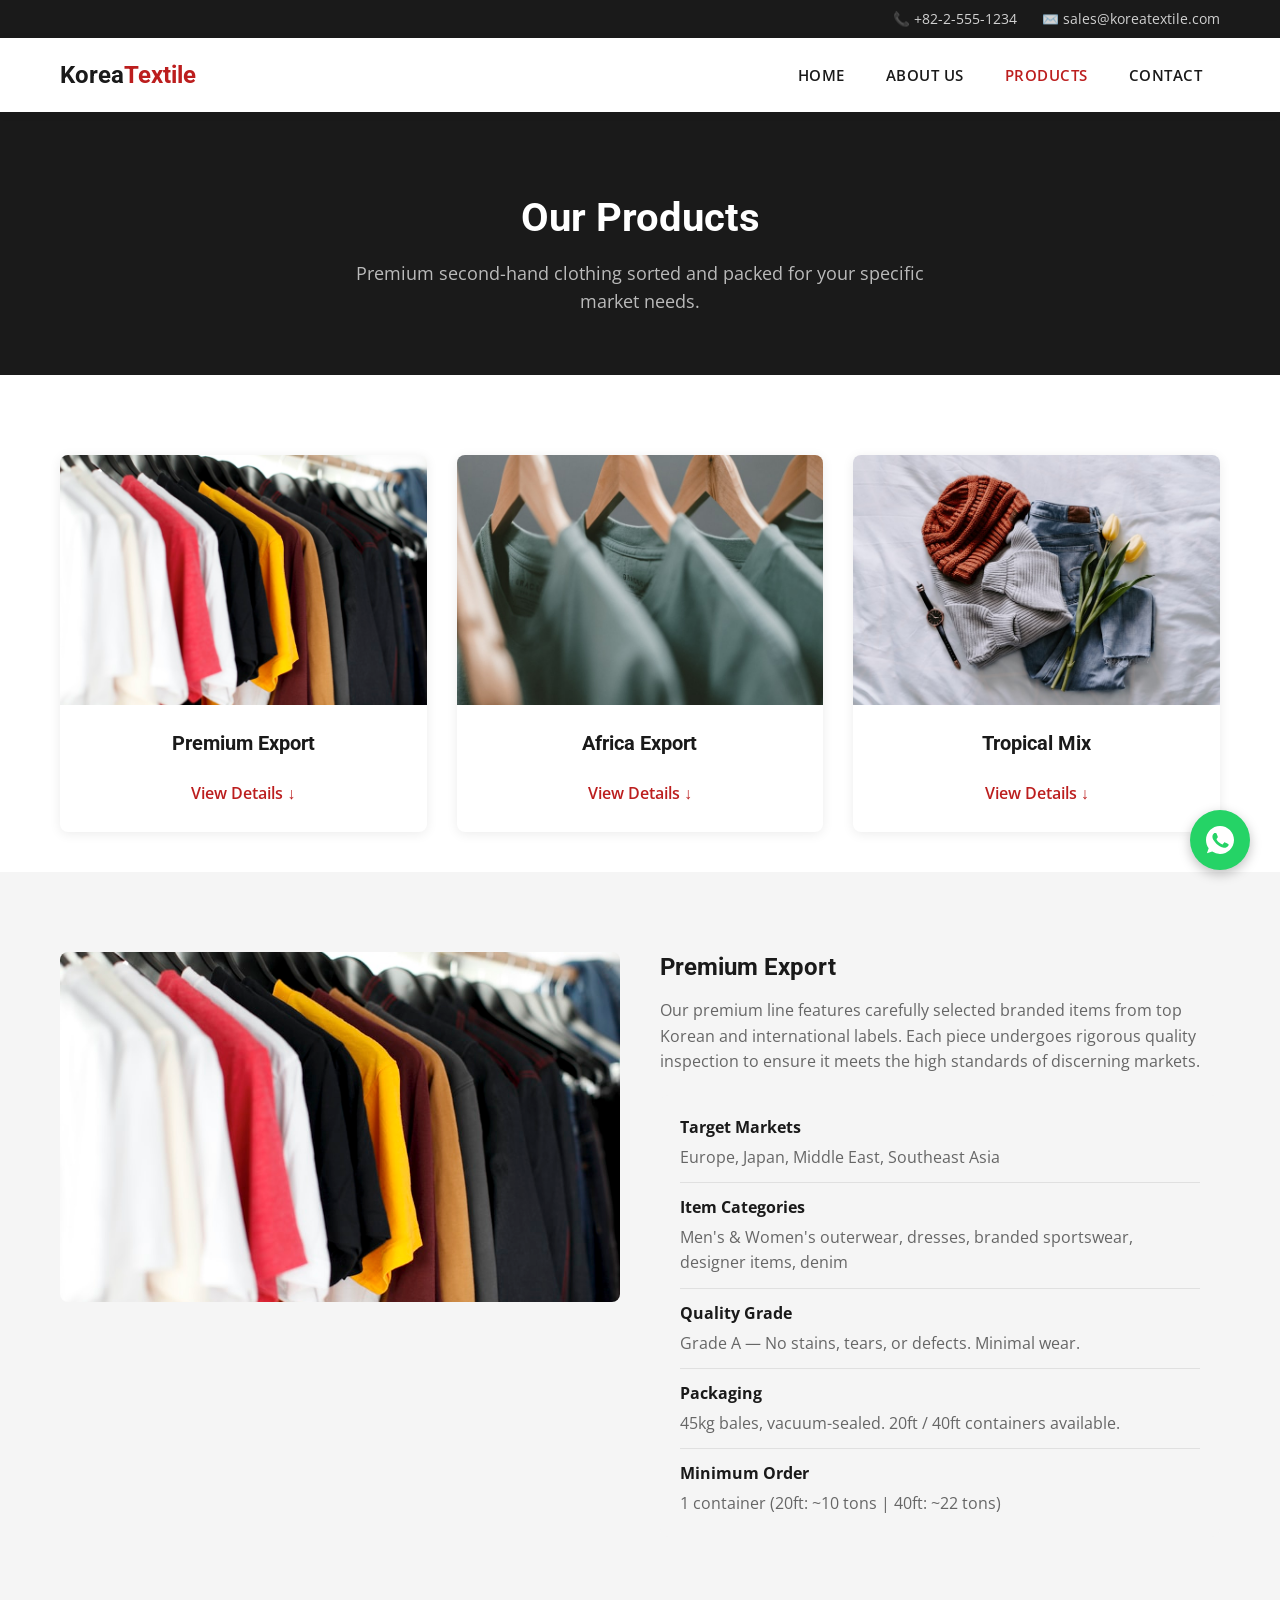
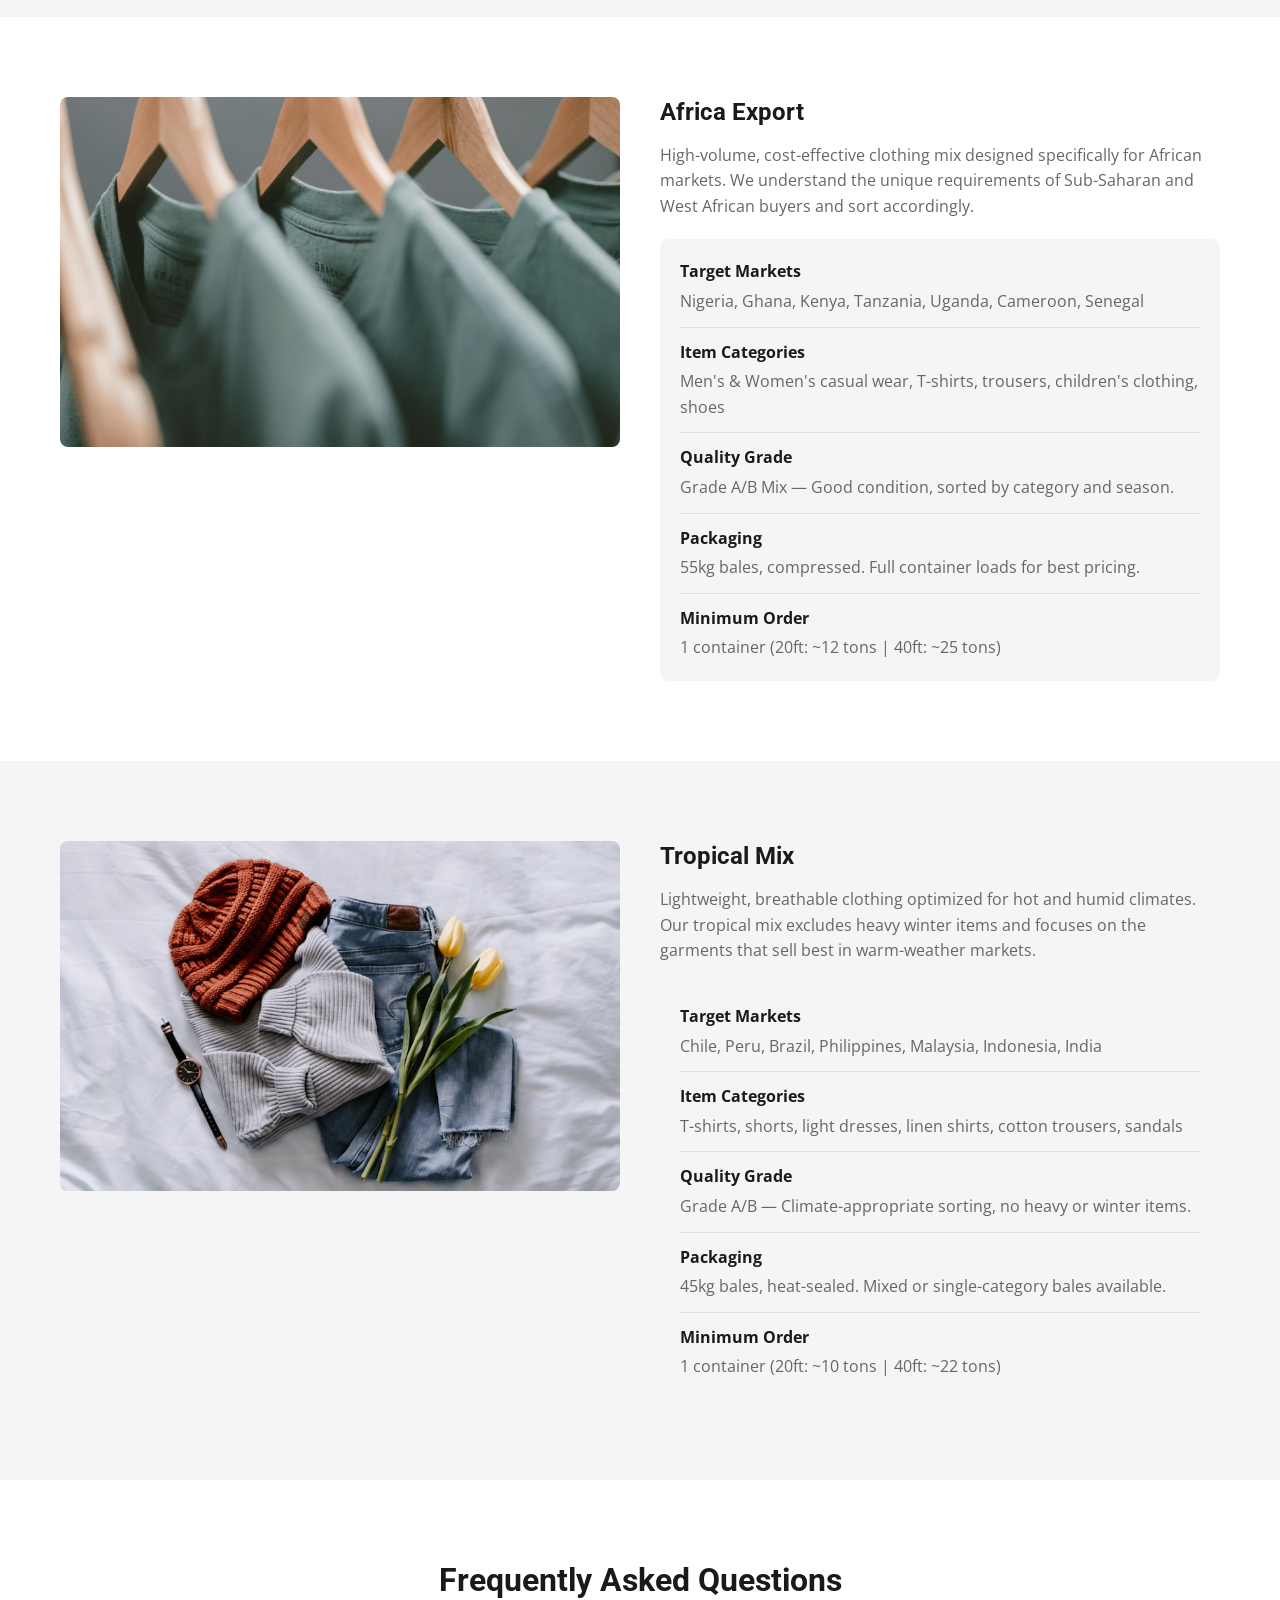
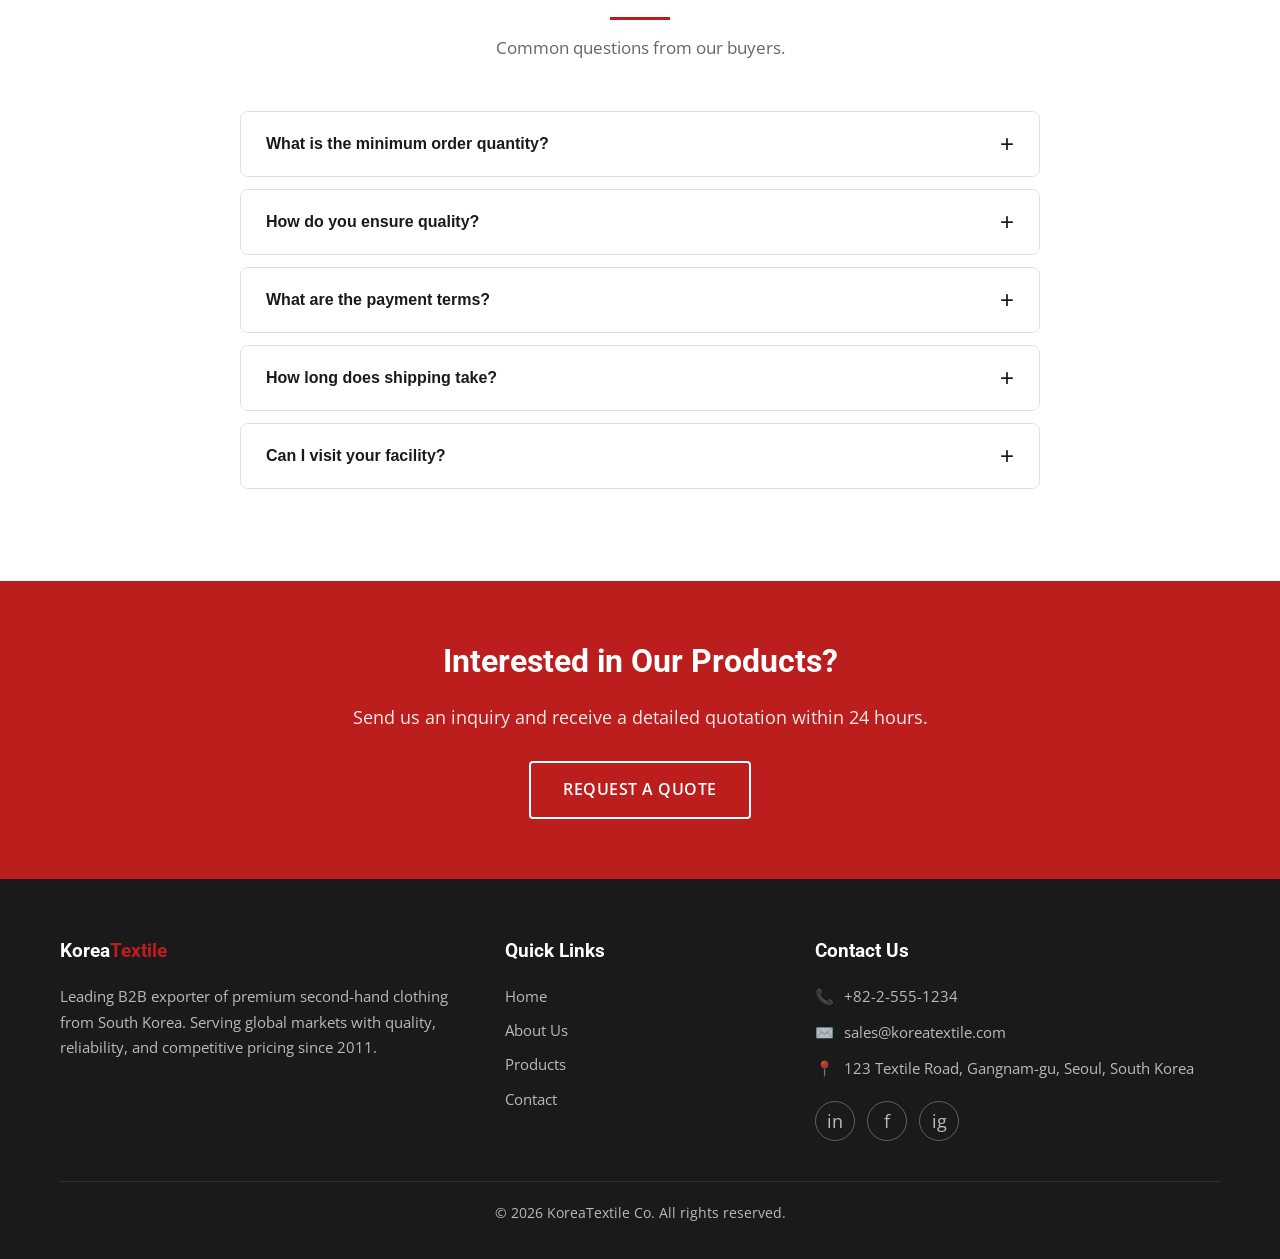
<file: products.html>
<!DOCTYPE html>
<html lang="en">
<head>
  <meta charset="UTF-8">
  <meta name="viewport" content="width=device-width, initial-scale=1.0">
  <meta name="description" content="Explore KoreaTextile's product range — Premium Export, Africa Export, and Tropical Mix second-hand clothing categories.">
  <title>Products | KoreaTextile Co.</title>
  <link rel="preconnect" href="https://fonts.googleapis.com">
  <link href="https://fonts.googleapis.com/css2?family=Open+Sans:wght@400;600;700&family=Roboto:wght@400;700&display=swap" rel="stylesheet">
  <link rel="icon" type="image/svg+xml" href="data:image/svg+xml,<svg xmlns='http://www.w3.org/2000/svg' viewBox='0 0 100 100'><text y='.9em' font-size='90'>👔</text></svg>">
  <link rel="stylesheet" href="css/style.css">
</head>
<body>

  <!-- Top Bar -->
  <div class="topbar">
    <div class="container">
      <a href="tel:+8225551234">📞 +82-2-555-1234</a>
      <a href="mailto:sales@koreatextile.com">✉️ sales@koreatextile.com</a>
    </div>
  </div>

  <!-- Header -->
  <header class="header">
    <div class="container">
      <a href="index.html" class="nav__logo">Korea<span>Textile</span></a>
      <nav aria-label="Main navigation">
        <ul class="nav__menu">
          <li class="nav__item"><a href="index.html" class="nav__link">Home</a></li>
          <li class="nav__item"><a href="about.html" class="nav__link">About Us</a></li>
          <li class="nav__item nav__item--active"><a href="products.html" class="nav__link">Products</a></li>
          <li class="nav__item"><a href="contact.html" class="nav__link">Contact</a></li>
        </ul>
      </nav>
      <button class="nav__toggle" aria-label="Toggle navigation menu" aria-expanded="false">
        <span></span><span></span><span></span>
      </button>
    </div>
    <div class="nav__overlay"></div>
  </header>

  <main>

  <!-- Page Header -->
  <section class="page-header">
    <div class="container">
      <h1>Our Products</h1>
      <p>Premium second-hand clothing sorted and packed for your specific market needs.</p>
    </div>
  </section>

  <!-- Category Quick Nav -->
  <section class="section" style="padding-bottom:40px;">
    <div class="container">
      <div class="grid grid--3col">
        <a href="#premium" class="card" style="text-align:center;">
          <img src="images/product-premium.jpg" alt="Premium branded clothing on hangers" class="card__image">
          <div class="card__body">
            <h3 class="card__title">Premium Export</h3>
            <span class="card__link">View Details ↓</span>
          </div>
        </a>
        <a href="#africa" class="card" style="text-align:center;">
          <img src="images/product-africa.jpg" alt="Bulk clothing sorted in large warehouse" class="card__image">
          <div class="card__body">
            <h3 class="card__title">Africa Export</h3>
            <span class="card__link">View Details ↓</span>
          </div>
        </a>
        <a href="#tropical" class="card" style="text-align:center;">
          <img src="images/product-tropical.jpg" alt="Lightweight summer clothing collection" class="card__image">
          <div class="card__body">
            <h3 class="card__title">Tropical Mix</h3>
            <span class="card__link">View Details ↓</span>
          </div>
        </a>
      </div>
    </div>
  </section>

  <!-- Premium Export Detail -->
  <section class="section section--light fade-in" id="premium">
    <div class="container">
      <div class="product-detail">
        <img src="images/product-premium.jpg" alt="Premium quality branded second-hand clothing" class="product-detail__image">
        <div class="product-detail__info">
          <h3>Premium Export</h3>
          <p>Our premium line features carefully selected branded items from top Korean and international labels. Each piece undergoes rigorous quality inspection to ensure it meets the high standards of discerning markets.</p>
          <dl class="product-detail__specs">
            <dt>Target Markets</dt>
            <dd>Europe, Japan, Middle East, Southeast Asia</dd>
            <dt>Item Categories</dt>
            <dd>Men's &amp; Women's outerwear, dresses, branded sportswear, designer items, denim</dd>
            <dt>Quality Grade</dt>
            <dd>Grade A — No stains, tears, or defects. Minimal wear.</dd>
            <dt>Packaging</dt>
            <dd>45kg bales, vacuum-sealed. 20ft / 40ft containers available.</dd>
            <dt>Minimum Order</dt>
            <dd>1 container (20ft: ~10 tons | 40ft: ~22 tons)</dd>
          </dl>
        </div>
      </div>
    </div>
  </section>

  <!-- Africa Export Detail -->
  <section class="section fade-in" id="africa">
    <div class="container">
      <div class="product-detail">
        <img src="images/product-africa.jpg" alt="Bulk clothing bales for African market export" class="product-detail__image">
        <div class="product-detail__info">
          <h3>Africa Export</h3>
          <p>High-volume, cost-effective clothing mix designed specifically for African markets. We understand the unique requirements of Sub-Saharan and West African buyers and sort accordingly.</p>
          <dl class="product-detail__specs">
            <dt>Target Markets</dt>
            <dd>Nigeria, Ghana, Kenya, Tanzania, Uganda, Cameroon, Senegal</dd>
            <dt>Item Categories</dt>
            <dd>Men's &amp; Women's casual wear, T-shirts, trousers, children's clothing, shoes</dd>
            <dt>Quality Grade</dt>
            <dd>Grade A/B Mix — Good condition, sorted by category and season.</dd>
            <dt>Packaging</dt>
            <dd>55kg bales, compressed. Full container loads for best pricing.</dd>
            <dt>Minimum Order</dt>
            <dd>1 container (20ft: ~12 tons | 40ft: ~25 tons)</dd>
          </dl>
        </div>
      </div>
    </div>
  </section>

  <!-- Tropical Mix Detail -->
  <section class="section section--light fade-in" id="tropical">
    <div class="container">
      <div class="product-detail">
        <img src="images/product-tropical.jpg" alt="Tropical lightweight clothing assortment" class="product-detail__image">
        <div class="product-detail__info">
          <h3>Tropical Mix</h3>
          <p>Lightweight, breathable clothing optimized for hot and humid climates. Our tropical mix excludes heavy winter items and focuses on the garments that sell best in warm-weather markets.</p>
          <dl class="product-detail__specs">
            <dt>Target Markets</dt>
            <dd>Chile, Peru, Brazil, Philippines, Malaysia, Indonesia, India</dd>
            <dt>Item Categories</dt>
            <dd>T-shirts, shorts, light dresses, linen shirts, cotton trousers, sandals</dd>
            <dt>Quality Grade</dt>
            <dd>Grade A/B — Climate-appropriate sorting, no heavy or winter items.</dd>
            <dt>Packaging</dt>
            <dd>45kg bales, heat-sealed. Mixed or single-category bales available.</dd>
            <dt>Minimum Order</dt>
            <dd>1 container (20ft: ~10 tons | 40ft: ~22 tons)</dd>
          </dl>
        </div>
      </div>
    </div>
  </section>

  <!-- FAQ -->
  <section class="section fade-in">
    <div class="container">
      <div class="section__header">
        <h2>Frequently Asked Questions</h2>
        <p>Common questions from our buyers.</p>
      </div>
      <div style="max-width:800px;margin:0 auto;">
        <div class="faq__item">
          <button class="faq__question">What is the minimum order quantity?</button>
          <div class="faq__answer">
            <p>Our minimum order is 1 container (20ft or 40ft). A 20ft container holds approximately 10-12 tons depending on the product category, while a 40ft container holds 22-25 tons. We recommend starting with a 20ft container for first-time orders.</p>
          </div>
        </div>
        <div class="faq__item">
          <button class="faq__question">How do you ensure quality?</button>
          <div class="faq__answer">
            <p>We use a two-stage quality control process. First, trained sorters categorize items by type, condition, and market suitability. Then, a separate quality inspection team reviews random samples from each bale to ensure they meet our grade standards. We maintain a defect rate below 3%.</p>
          </div>
        </div>
        <div class="faq__item">
          <button class="faq__question">What are the payment terms?</button>
          <div class="faq__answer">
            <p>We accept T/T (Telegraphic Transfer), L/C (Letter of Credit), and Western Union. Standard terms are 30% deposit upon order confirmation and 70% balance before shipment. Long-term partners may qualify for special credit terms.</p>
          </div>
        </div>
        <div class="faq__item">
          <button class="faq__question">How long does shipping take?</button>
          <div class="faq__answer">
            <p>Production and loading takes 7-14 days after payment confirmation. Shipping times vary by destination: Southeast Asia 7-10 days, Africa 25-35 days, South America 30-40 days. We provide full tracking information for every shipment.</p>
          </div>
        </div>
        <div class="faq__item">
          <button class="faq__question">Can I visit your facility?</button>
          <div class="faq__answer">
            <p>Absolutely! We welcome buyer visits to our Seoul facility. You can see our sorting process firsthand, inspect inventory, and discuss your requirements with our team. Please contact us at least one week in advance to schedule a visit. We can also assist with travel arrangements.</p>
          </div>
        </div>
      </div>
    </div>
  </section>

  <!-- CTA -->
  <section class="cta">
    <div class="container">
      <h2>Interested in Our Products?</h2>
      <p>Send us an inquiry and receive a detailed quotation within 24 hours.</p>
      <a href="contact.html" class="btn btn--outline">Request a Quote</a>
    </div>
  </section>

  </main>

  <!-- Footer -->
  <footer class="footer">
    <div class="container">
      <div class="footer__grid">
        <div>
          <h3 class="footer__title">Korea<span style="color:var(--primary)">Textile</span></h3>
          <p class="footer__text">Leading B2B exporter of premium second-hand clothing from South Korea. Serving global markets with quality, reliability, and competitive pricing since 2011.</p>
        </div>
        <div>
          <h3 class="footer__title">Quick Links</h3>
          <div class="footer__links">
            <a href="index.html">Home</a>
            <a href="about.html">About Us</a>
            <a href="products.html">Products</a>
            <a href="contact.html">Contact</a>
          </div>
        </div>
        <div>
          <h3 class="footer__title">Contact Us</h3>
          <div class="footer__contact-item">📞 <span>+82-2-555-1234</span></div>
          <div class="footer__contact-item">✉️ <span>sales@koreatextile.com</span></div>
          <div class="footer__contact-item">📍 <span>123 Textile Road, Gangnam-gu, Seoul, South Korea</span></div>
          <div class="footer__social">
            <a href="#" aria-label="LinkedIn">in</a>
            <a href="#" aria-label="Facebook">f</a>
            <a href="#" aria-label="Instagram">ig</a>
          </div>
        </div>
      </div>
      <div class="footer__bottom">
        <p>&copy; 2026 KoreaTextile Co. All rights reserved.</p>
      </div>
    </div>
  </footer>

  <!-- WhatsApp Float -->
  <a href="https://wa.me/8225551234" class="whatsapp-float" target="_blank" rel="noopener noreferrer" aria-label="Chat on WhatsApp">
    <svg xmlns="http://www.w3.org/2000/svg" viewBox="0 0 32 32" fill="#fff" width="28" height="28"><path d="M16.004 0h-.008C7.174 0 0 7.176 0 16.004c0 3.5 1.132 6.738 3.052 9.372L1.056 31.2l6.012-1.97A15.93 15.93 0 0 0 16.004 32C24.826 32 32 24.826 32 16.004 32 7.176 24.826 0 16.004 0zm9.33 22.616c-.39 1.1-2.282 2.108-3.14 2.17-.788.056-1.748.08-2.822-.178a25.6 25.6 0 0 1-2.554-.946c-4.494-1.936-7.426-6.49-7.652-6.79-.224-.3-1.832-2.434-1.832-4.642s1.16-3.292 1.572-3.744c.41-.452.898-.564 1.196-.564l.862.016c.276.012.648-.106 1.014.774.39.938 1.324 3.232 1.438 3.466.116.234.194.506.04.806-.156.3-.234.488-.46.752-.228.266-.478.594-.682.796-.228.228-.466.476-.2.934.266.458 1.182 1.95 2.538 3.158 1.742 1.552 3.21 2.032 3.668 2.262.458.228.726.192.992-.116.266-.31 1.142-1.332 1.446-1.79.304-.458.608-.378 1.024-.228.416.15 2.642 1.246 3.094 1.472.452.228.754.338.866.524.116.188.116 1.07-.274 2.168z"/></svg>
  </a>
  <script src="js/main.js"></script>
</body>
</html>
</file>
<file: css/style.css>
/* =============================================
   KoreaTextile B2B Demo — style.css
   BEM methodology | Mobile-first responsive
   ============================================= */

/* --- Reset & Base --- */
*, *::before, *::after {
  box-sizing: border-box;
  margin: 0;
  padding: 0;
}

html {
  scroll-behavior: smooth;
  font-size: 16px;
}

body {
  font-family: 'Open Sans', 'Roboto', Arial, sans-serif;
  color: var(--text);
  line-height: 1.6;
  background: var(--white);
}

a {
  color: inherit;
  text-decoration: none;
}

:focus-visible {
  outline: 2px solid var(--primary);
  outline-offset: 2px;
}

ul, ol {
  list-style: none;
}

img {
  max-width: 100%;
  height: auto;
  display: block;
}

/* --- CSS Custom Properties --- */
:root {
  --primary: #bc1e1e;
  --primary-hover: #a01818;
  --dark: #1a1a1a;
  --text: #333333;
  --text-light: #666666;
  --light: #f5f5f5;
  --white: #ffffff;
  --success: #28a745;
  --error: #dc3545;
  --border: #e0e0e0;
  --shadow: 0 2px 12px rgba(0,0,0,0.08);
  --shadow-lg: 0 8px 30px rgba(0,0,0,0.12);
  --transition: 0.3s ease;
  --container: 1200px;
}

/* --- Typography --- */
h1, h2, h3, h4, h5, h6 {
  font-family: 'Roboto', 'Open Sans', Arial, sans-serif;
  font-weight: 700;
  line-height: 1.3;
  color: var(--dark);
}

h1 { font-size: 2.5rem; }
h2 { font-size: 2rem; }
h3 { font-size: 1.5rem; }
h4 { font-size: 1.25rem; }
p { margin-bottom: 1rem; }

@media (max-width: 768px) {
  h1 { font-size: 1.8rem; }
  h2 { font-size: 1.5rem; }
  h3 { font-size: 1.25rem; }
}

/* --- Layout --- */
.container {
  max-width: var(--container);
  margin: 0 auto;
  padding: 0 20px;
}

.section {
  padding: 80px 0;
}

.section--dark {
  background: var(--dark);
  color: var(--white);
}

.section--dark h2,
.section--dark h3 {
  color: var(--white);
}

.section--light {
  background: var(--light);
}

.section__header {
  text-align: center;
  margin-bottom: 50px;
}

.section__header h2 {
  margin-bottom: 15px;
  position: relative;
}

.section__header h2::after {
  content: '';
  display: block;
  width: 60px;
  height: 3px;
  background: var(--primary);
  margin: 15px auto 0;
}

.section__header p {
  color: var(--text-light);
  max-width: 600px;
  margin: 0 auto;
  font-size: 1.05rem;
}

/* --- Grid --- */
.grid {
  display: grid;
  gap: 30px;
}

.grid--2col {
  grid-template-columns: repeat(2, 1fr);
}

.grid--3col {
  grid-template-columns: repeat(3, 1fr);
}

.grid--4col {
  grid-template-columns: repeat(4, 1fr);
}

@media (max-width: 992px) {
  .grid--3col,
  .grid--4col {
    grid-template-columns: repeat(2, 1fr);
  }
}

@media (max-width: 768px) {
  .grid--2col,
  .grid--3col,
  .grid--4col {
    grid-template-columns: 1fr;
  }
}

/* --- Buttons --- */
.btn {
  display: inline-block;
  padding: 14px 32px;
  font-size: 1rem;
  font-weight: 600;
  border: 2px solid transparent;
  border-radius: 4px;
  cursor: pointer;
  transition: all var(--transition);
  text-align: center;
  letter-spacing: 0.5px;
  text-transform: uppercase;
}

.btn--primary {
  background: var(--primary);
  color: var(--white);
  border-color: var(--primary);
}

.btn--primary:hover {
  background: var(--primary-hover);
  border-color: var(--primary-hover);
  transform: translateY(-2px);
  box-shadow: var(--shadow);
}

.btn--outline {
  background: transparent;
  color: var(--white);
  border-color: var(--white);
}

.btn--outline:hover {
  background: var(--white);
  color: var(--dark);
}

.btn--outline-dark {
  background: transparent;
  color: var(--dark);
  border-color: var(--dark);
}

.btn--outline-dark:hover {
  background: var(--dark);
  color: var(--white);
}

/* --- Cards --- */
.card {
  background: var(--white);
  border-radius: 8px;
  overflow: hidden;
  box-shadow: var(--shadow);
  transition: transform var(--transition), box-shadow var(--transition);
}

.card:hover {
  transform: translateY(-5px);
  box-shadow: var(--shadow-lg);
}

.card__image {
  width: 100%;
  height: 250px;
  object-fit: cover;
}

.card__body {
  padding: 25px;
}

.card__icon {
  font-size: 2.5rem;
  margin-bottom: 15px;
}

.card__title {
  font-size: 1.25rem;
  margin-bottom: 10px;
  color: var(--dark);
}

.card__text {
  color: var(--text-light);
  font-size: 0.95rem;
  line-height: 1.6;
}

.card__link {
  display: inline-block;
  margin-top: 15px;
  color: var(--primary);
  font-weight: 600;
  transition: color var(--transition);
}

.card__link:hover {
  color: var(--primary-hover);
}

/* =============================================
   TOP BAR
   ============================================= */
.topbar {
  background: var(--dark);
  color: var(--white);
  padding: 8px 0;
  font-size: 0.85rem;
}

.topbar .container {
  display: flex;
  justify-content: flex-end;
  gap: 25px;
}

.topbar a {
  color: var(--white);
  opacity: 0.8;
  transition: opacity var(--transition);
}

.topbar a:hover {
  opacity: 1;
}

/* =============================================
   HEADER / NAV
   ============================================= */
.header {
  background: var(--white);
  box-shadow: 0 2px 10px rgba(0,0,0,0.05);
  position: sticky;
  top: 0;
  z-index: 1000;
  transition: background var(--transition), box-shadow var(--transition);
}

.header--scrolled {
  background: var(--dark);
  box-shadow: 0 2px 20px rgba(0,0,0,0.2);
}

.header--scrolled .nav__link {
  color: var(--white);
}

.header--scrolled .nav__logo {
  color: var(--white);
}

.header .container {
  display: flex;
  align-items: center;
  justify-content: space-between;
  padding-top: 0;
  padding-bottom: 0;
}

.nav__logo {
  font-family: 'Roboto', sans-serif;
  font-size: 1.5rem;
  font-weight: 700;
  color: var(--dark);
  transition: color var(--transition);
  padding: 18px 0;
}

.nav__logo span {
  color: var(--primary);
}

.nav__menu {
  display: flex;
  gap: 5px;
}

.nav__item {
  position: relative;
}

.nav__link {
  display: block;
  padding: 22px 18px;
  font-weight: 600;
  font-size: 0.95rem;
  color: var(--dark);
  text-transform: uppercase;
  letter-spacing: 0.5px;
  transition: color var(--transition);
}

.nav__link:hover,
.nav__item--active .nav__link {
  color: var(--primary);
}

/* Hamburger */
.nav__toggle {
  display: none;
  flex-direction: column;
  gap: 5px;
  cursor: pointer;
  padding: 10px;
  z-index: 1001;
  background: none;
  border: none;
}

.nav__toggle span {
  display: block;
  width: 25px;
  height: 3px;
  background: var(--dark);
  transition: all var(--transition);
  border-radius: 2px;
}

.header--scrolled .nav__toggle span {
  background: var(--white);
}

.nav__toggle--active span:nth-child(1) {
  transform: rotate(45deg) translate(5px, 6px);
}

.nav__toggle--active span:nth-child(2) {
  opacity: 0;
}

.nav__toggle--active span:nth-child(3) {
  transform: rotate(-45deg) translate(5px, -6px);
}

@media (max-width: 768px) {
  .nav__toggle {
    display: flex;
  }

  .nav__menu {
    position: fixed;
    top: 0;
    right: -100%;
    width: 280px;
    height: 100vh;
    background: var(--dark);
    flex-direction: column;
    padding: 80px 30px 30px;
    gap: 0;
    transition: right var(--transition);
    z-index: 1000;
  }

  .nav__menu--open {
    right: 0;
  }

  .nav__link {
    color: var(--white);
    padding: 15px 0;
    border-bottom: 1px solid rgba(255,255,255,0.1);
  }

  .nav__overlay {
    display: none;
    position: fixed;
    top: 0;
    left: 0;
    width: 100%;
    height: 100%;
    background: rgba(0,0,0,0.5);
    z-index: 999;
  }

  .nav__overlay--active {
    display: block;
  }
}

/* =============================================
   HERO SLIDER
   ============================================= */
.hero {
  position: relative;
  height: 650px;
  overflow: hidden;
}

.hero__slide {
  position: absolute;
  top: 0;
  left: 0;
  width: 100%;
  height: 100%;
  opacity: 0;
  transition: opacity 0.8s ease;
  display: flex;
  align-items: center;
}

.hero__slide--active {
  opacity: 1;
}

.hero__bg {
  position: absolute;
  top: 0;
  left: 0;
  width: 100%;
  height: 100%;
  background-size: cover;
  background-position: center;
}

.hero__overlay {
  position: absolute;
  top: 0;
  left: 0;
  width: 100%;
  height: 100%;
  background: rgba(0, 0, 0, 0.6);
}

.hero__content {
  position: relative;
  z-index: 2;
  color: var(--white);
  max-width: 700px;
}

.hero__title {
  font-size: 3rem;
  font-weight: 700;
  margin-bottom: 20px;
  color: var(--white);
  line-height: 1.2;
}

.hero__subtitle {
  font-size: 1.2rem;
  margin-bottom: 30px;
  opacity: 0.9;
  line-height: 1.6;
}

.hero__controls {
  position: absolute;
  bottom: 30px;
  left: 50%;
  transform: translateX(-50%);
  display: flex;
  gap: 10px;
  z-index: 3;
}

.hero__dot {
  width: 12px;
  height: 12px;
  border-radius: 50%;
  background: rgba(255, 255, 255, 0.4);
  cursor: pointer;
  transition: background var(--transition);
  border: none;
}

.hero__dot--active {
  background: var(--primary);
}

.hero__arrow {
  position: absolute;
  top: 50%;
  transform: translateY(-50%);
  z-index: 3;
  background: rgba(0, 0, 0, 0.4);
  color: var(--white);
  border: none;
  width: 50px;
  height: 50px;
  font-size: 1.5rem;
  cursor: pointer;
  transition: background var(--transition);
  display: flex;
  align-items: center;
  justify-content: center;
}

.hero__arrow:hover {
  background: var(--primary);
}

.hero__arrow--prev {
  left: 20px;
}

.hero__arrow--next {
  right: 20px;
}

@media (max-width: 768px) {
  .hero {
    height: 500px;
  }

  .hero__title {
    font-size: 1.8rem;
  }

  .hero__subtitle {
    font-size: 1rem;
  }

  .hero__arrow {
    width: 40px;
    height: 40px;
    font-size: 1.2rem;
  }
}

/* =============================================
   WHY CHOOSE US
   ============================================= */
.features .card {
  text-align: center;
  padding: 40px 25px;
}

.features .card__icon {
  font-size: 3rem;
}

/* =============================================
   STATISTICS BAR
   ============================================= */
.stats {
  padding: 60px 0;
}

.stats .container {
  display: flex;
  justify-content: space-around;
  flex-wrap: wrap;
  gap: 30px;
}

.stats__item {
  text-align: center;
}

.stats__number {
  font-size: 2.8rem;
  font-weight: 700;
  color: var(--primary);
  line-height: 1;
}

.stats__label {
  font-size: 0.95rem;
  color: rgba(255,255,255,0.8);
  margin-top: 10px;
  text-transform: uppercase;
  letter-spacing: 1px;
}

@media (max-width: 768px) {
  .stats .container {
    gap: 20px;
  }

  .stats__item {
    flex: 0 0 45%;
  }

  .stats__number {
    font-size: 2rem;
  }
}

/* =============================================
   TESTIMONIALS
   ============================================= */
.testimonials .card {
  padding: 30px;
  text-align: center;
}

.testimonials__quote {
  font-style: italic;
  color: var(--text-light);
  margin-bottom: 20px;
  line-height: 1.7;
  font-size: 1rem;
}

.testimonials__author {
  font-weight: 700;
  color: var(--dark);
}

.testimonials__role {
  font-size: 0.85rem;
  color: var(--text-light);
}

/* =============================================
   CTA
   ============================================= */
.cta {
  background: var(--primary);
  padding: 60px 0;
  text-align: center;
  color: var(--white);
}

.cta h2 {
  color: var(--white);
  margin-bottom: 20px;
}

.cta p {
  opacity: 0.9;
  margin-bottom: 30px;
  font-size: 1.1rem;
}

/* =============================================
   ABOUT — PROCESS TIMELINE
   ============================================= */
.process {
  display: flex;
  justify-content: space-between;
  position: relative;
  margin-top: 40px;
}

.process::before {
  content: '';
  position: absolute;
  top: 40px;
  left: 10%;
  right: 10%;
  height: 3px;
  background: var(--border);
}

.process__step {
  text-align: center;
  flex: 1;
  position: relative;
  padding: 0 10px;
}

.process__icon {
  width: 80px;
  height: 80px;
  background: var(--primary);
  border-radius: 50%;
  display: flex;
  align-items: center;
  justify-content: center;
  font-size: 2rem;
  margin: 0 auto 15px;
  position: relative;
  z-index: 1;
}

.process__title {
  font-size: 1rem;
  font-weight: 700;
  margin-bottom: 8px;
  color: var(--dark);
}

.process__text {
  font-size: 0.85rem;
  color: var(--text-light);
}

@media (max-width: 768px) {
  .process {
    flex-direction: column;
    gap: 30px;
  }

  .process::before {
    top: 0;
    bottom: 0;
    left: 40px;
    right: auto;
    width: 3px;
    height: auto;
  }

  .process__step {
    display: flex;
    text-align: left;
    gap: 20px;
    align-items: flex-start;
  }

  .process__icon {
    width: 60px;
    height: 60px;
    font-size: 1.5rem;
    flex-shrink: 0;
    margin: 0;
  }
}

/* =============================================
   ABOUT — GALLERY
   ============================================= */
.gallery {
  display: grid;
  grid-template-columns: repeat(3, 1fr);
  gap: 15px;
}

.gallery__item {
  height: 250px;
  overflow: hidden;
  border-radius: 8px;
}

.gallery__item img {
  width: 100%;
  height: 100%;
  object-fit: cover;
  transition: transform var(--transition);
}

.gallery__item:hover img {
  transform: scale(1.05);
}

@media (max-width: 768px) {
  .gallery {
    grid-template-columns: repeat(2, 1fr);
  }
}

/* =============================================
   PRODUCTS
   ============================================= */
.product-detail {
  display: grid;
  grid-template-columns: 1fr 1fr;
  gap: 40px;
  align-items: start;
  margin-bottom: 60px;
  padding-bottom: 60px;
  border-bottom: 1px solid var(--border);
}

.product-detail:last-child {
  border-bottom: none;
  margin-bottom: 0;
  padding-bottom: 0;
}

.product-detail:nth-child(even) .product-detail__image {
  order: 2;
}

.product-detail:nth-child(even) .product-detail__info {
  order: 1;
}

.product-detail__image {
  width: 100%;
  height: 350px;
  object-fit: cover;
  border-radius: 8px;
}

.product-detail__info h3 {
  margin-bottom: 15px;
  font-size: 1.5rem;
}

.product-detail__info p {
  color: var(--text-light);
  margin-bottom: 20px;
}

.product-detail__specs {
  background: var(--light);
  padding: 20px;
  border-radius: 8px;
}

.product-detail__specs dt {
  font-weight: 700;
  color: var(--dark);
  margin-bottom: 4px;
}

.product-detail__specs dd {
  color: var(--text-light);
  margin-bottom: 12px;
  padding-bottom: 12px;
  border-bottom: 1px solid var(--border);
}

.product-detail__specs dd:last-child {
  margin-bottom: 0;
  padding-bottom: 0;
  border-bottom: none;
}

@media (max-width: 768px) {
  .product-detail {
    grid-template-columns: 1fr;
  }

  .product-detail:nth-child(even) {
    direction: ltr;
  }
}

/* =============================================
   FAQ ACCORDION
   ============================================= */
.faq__item {
  border: 1px solid var(--border);
  border-radius: 8px;
  margin-bottom: 12px;
  overflow: hidden;
}

.faq__question {
  width: 100%;
  background: var(--white);
  border: none;
  padding: 18px 25px;
  font-size: 1rem;
  font-weight: 600;
  color: var(--dark);
  text-align: left;
  cursor: pointer;
  display: flex;
  justify-content: space-between;
  align-items: center;
  transition: background var(--transition);
}

.faq__question:hover {
  background: var(--light);
}

.faq__question::after {
  content: '+';
  font-size: 1.5rem;
  font-weight: 300;
  transition: transform var(--transition);
}

.faq__item--open .faq__question::after {
  transform: rotate(45deg);
}

.faq__answer {
  max-height: 0;
  overflow: hidden;
  transition: max-height 0.3s ease, padding 0.3s ease;
}

.faq__item--open .faq__answer {
  max-height: 1000px;
  padding: 0 25px 20px;
}

.faq__answer p {
  color: var(--text-light);
  line-height: 1.7;
}

/* =============================================
   CONTACT FORM
   ============================================= */
.contact-info {
  display: grid;
  grid-template-columns: repeat(3, 1fr);
  gap: 30px;
  margin-bottom: 50px;
}

.contact-info__item {
  text-align: center;
  padding: 30px;
  background: var(--light);
  border-radius: 8px;
}

.contact-info__icon {
  font-size: 2.5rem;
  margin-bottom: 15px;
}

.contact-info__title {
  font-weight: 700;
  font-size: 1.1rem;
  margin-bottom: 8px;
  color: var(--dark);
}

.contact-info__text {
  color: var(--text-light);
  font-size: 0.95rem;
}

@media (max-width: 768px) {
  .contact-info {
    grid-template-columns: 1fr;
  }
}

.form {
  max-width: 800px;
  margin: 0 auto;
  background: var(--white);
  padding: 40px;
  border-radius: 8px;
  box-shadow: var(--shadow);
}

.form__group {
  margin-bottom: 20px;
}

.form__label {
  display: block;
  margin-bottom: 6px;
  font-weight: 600;
  color: var(--dark);
  font-size: 0.95rem;
}

.form__label span {
  color: var(--primary);
}

.form__input,
.form__select,
.form__textarea {
  width: 100%;
  padding: 12px 16px;
  font-size: 1rem;
  font-family: inherit;
  border: 2px solid var(--border);
  border-radius: 6px;
  transition: border-color var(--transition);
  background: var(--white);
}

.form__input:focus,
.form__select:focus,
.form__textarea:focus {
  outline: none;
  border-color: var(--primary);
}

.form__input--error,
.form__select--error,
.form__textarea--error {
  border-color: var(--error);
}

.form__error {
  color: var(--error);
  font-size: 0.85rem;
  margin-top: 4px;
  display: none;
}

.form__group--error .form__error {
  display: block;
}

.form__textarea {
  min-height: 150px;
  resize: vertical;
}

.form__row {
  display: grid;
  grid-template-columns: 1fr 1fr;
  gap: 20px;
}

@media (max-width: 768px) {
  .form__row {
    grid-template-columns: 1fr;
  }

  .form {
    padding: 25px;
  }
}

.form__submit {
  width: 100%;
  margin-top: 10px;
}

.form__message {
  padding: 15px 20px;
  border-radius: 6px;
  margin-top: 20px;
  display: none;
  font-weight: 600;
}

.form__message--success {
  background: #d4edda;
  color: var(--success);
  border: 1px solid #c3e6cb;
  display: block;
}

.form__message--error {
  background: #f8d7da;
  color: var(--error);
  border: 1px solid #f5c6cb;
  display: block;
}

/* =============================================
   PAGE HEADER (inner pages)
   ============================================= */
.page-header {
  background: var(--dark);
  padding: 80px 0 60px;
  text-align: center;
  color: var(--white);
}

.page-header h1 {
  color: var(--white);
  margin-bottom: 15px;
}

.page-header p {
  color: rgba(255,255,255,0.7);
  max-width: 600px;
  margin: 0 auto;
  font-size: 1.1rem;
}

/* =============================================
   FOOTER
   ============================================= */
.footer {
  background: var(--dark);
  color: rgba(255,255,255,0.7);
  padding: 60px 0 0;
}

.footer__grid {
  display: grid;
  grid-template-columns: 1.5fr 1fr 1.5fr;
  gap: 40px;
  padding-bottom: 40px;
}

.footer__title {
  font-size: 1.2rem;
  font-weight: 700;
  color: var(--white);
  margin-bottom: 20px;
}

.footer__text {
  line-height: 1.7;
  font-size: 0.95rem;
}

.footer__links {
  display: flex;
  flex-direction: column;
  gap: 10px;
}

.footer__links a {
  transition: color var(--transition);
  font-size: 0.95rem;
}

.footer__links a:hover {
  color: var(--primary);
}

.footer__contact-item {
  display: flex;
  gap: 10px;
  margin-bottom: 12px;
  font-size: 0.95rem;
  align-items: flex-start;
}

.footer__social {
  display: flex;
  gap: 12px;
  margin-top: 20px;
}

.footer__social a {
  width: 40px;
  height: 40px;
  border: 1px solid rgba(255,255,255,0.3);
  border-radius: 50%;
  display: flex;
  align-items: center;
  justify-content: center;
  font-size: 1.1rem;
  transition: all var(--transition);
}

.footer__social a:hover {
  background: var(--primary);
  border-color: var(--primary);
  color: var(--white);
}

.footer__bottom {
  border-top: 1px solid rgba(255,255,255,0.1);
  padding: 20px 0;
  text-align: center;
  font-size: 0.85rem;
}

@media (max-width: 768px) {
  .footer__grid {
    grid-template-columns: 1fr;
    gap: 30px;
  }
}

/* =============================================
   ANIMATIONS (fade-in on scroll)
   ============================================= */
.fade-in {
  opacity: 0;
  transform: translateY(30px);
  transition: opacity 0.6s ease, transform 0.6s ease;
}

.fade-in--visible {
  opacity: 1;
  transform: translateY(0);
}

/* =============================================
   GLOBAL REACH — flag grid
   ============================================= */
.flags {
  display: flex;
  flex-wrap: wrap;
  justify-content: center;
  gap: 20px;
}

.flags__item {
  text-align: center;
  padding: 15px 20px;
  background: var(--white);
  border-radius: 8px;
  box-shadow: var(--shadow);
  min-width: 120px;
}

.flags__emoji {
  font-size: 2rem;
  margin-bottom: 8px;
}

.flags__name {
  font-size: 0.85rem;
  color: var(--text-light);
  font-weight: 600;
}

/* =============================================
   WHATSAPP FLOATING BUTTON
   ============================================= */
.whatsapp-float {
  position: fixed;
  bottom: 30px;
  right: 30px;
  width: 60px;
  height: 60px;
  background: #25D366;
  border-radius: 50%;
  display: flex;
  align-items: center;
  justify-content: center;
  box-shadow: 0 4px 12px rgba(0,0,0,0.25);
  z-index: 9999;
  transition: transform var(--transition), box-shadow var(--transition);
}

.whatsapp-float:hover {
  transform: scale(1.1);
  box-shadow: 0 6px 20px rgba(0,0,0,0.3);
}

@media (max-width: 768px) {
  .whatsapp-float {
    bottom: 20px;
    right: 20px;
    width: 50px;
    height: 50px;
  }
}

/* =============================================
   2-COL LAYOUT (about, etc.)
   ============================================= */
.two-col {
  display: grid;
  grid-template-columns: 1fr 1fr;
  gap: 50px;
  align-items: center;
}

.two-col__image {
  border-radius: 8px;
  width: 100%;
  height: 400px;
  object-fit: cover;
}

@media (max-width: 768px) {
  .two-col {
    grid-template-columns: 1fr;
    gap: 30px;
  }
}
</file>
